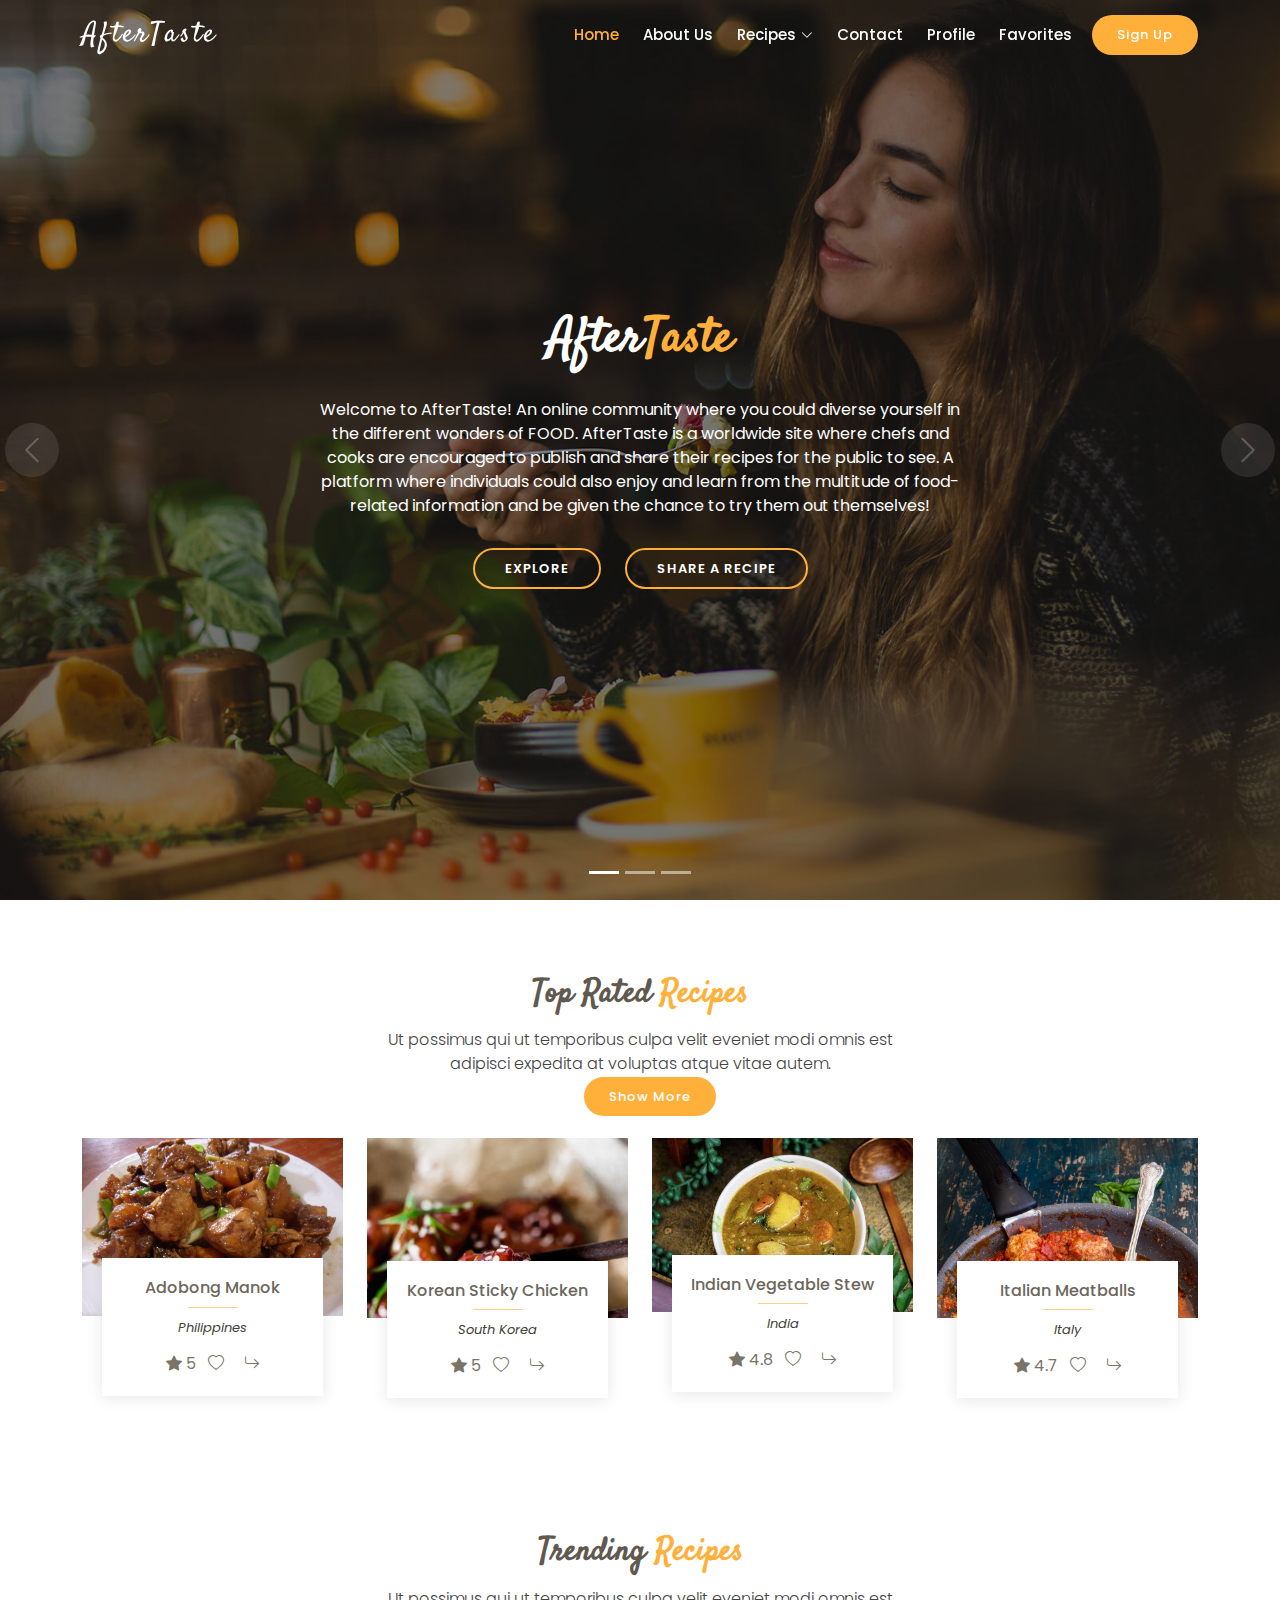
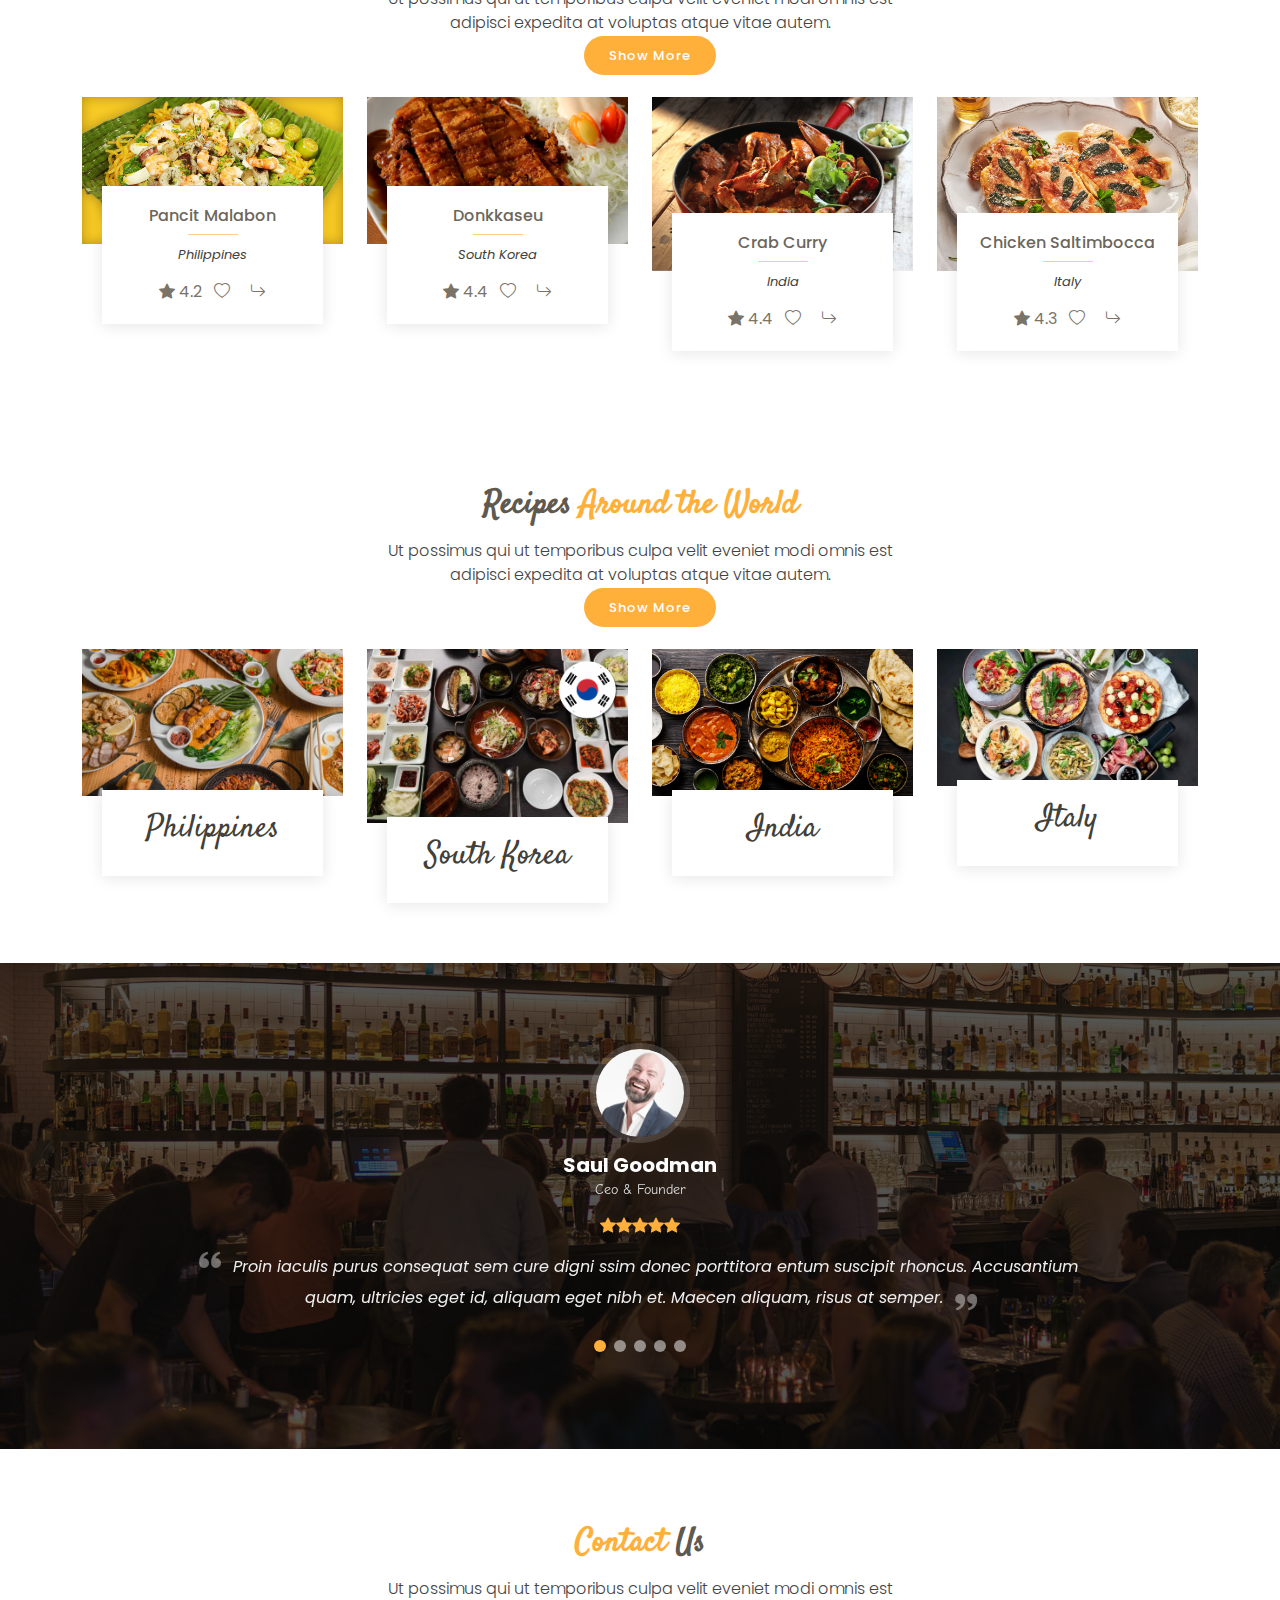
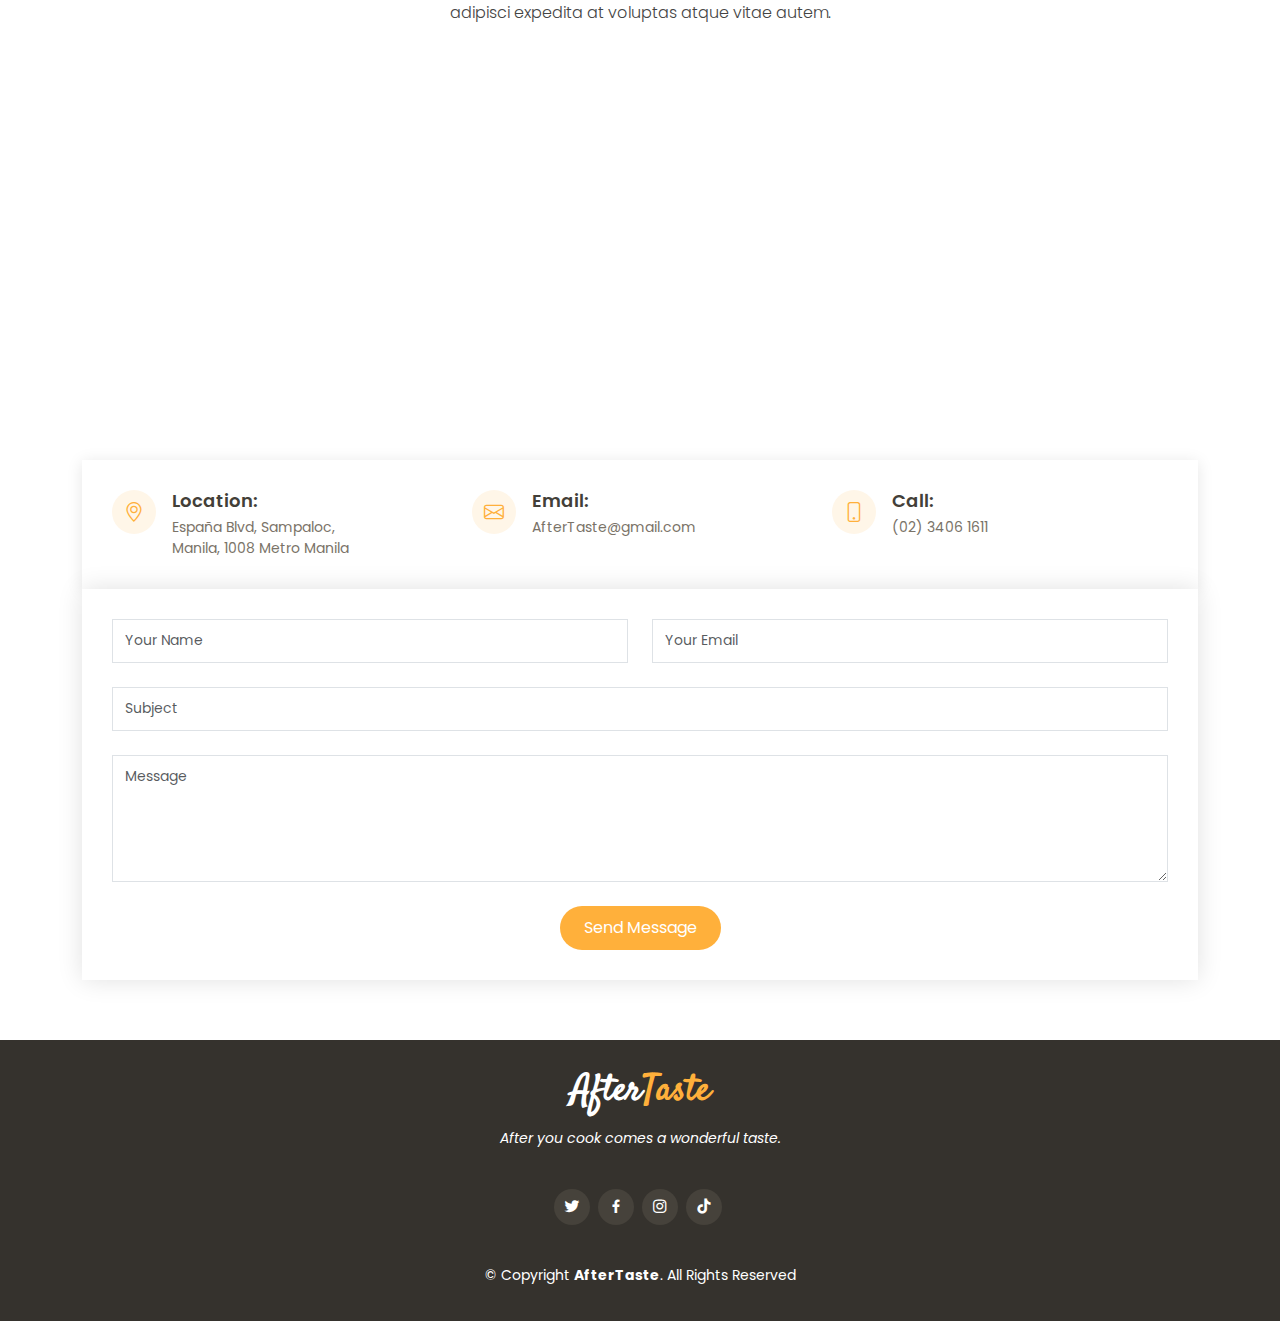
<file: index.html>
<!DOCTYPE html>
<html lang="en">

<head>
  <meta charset="utf-8">
  <meta content="width=device-width, initial-scale=1.0" name="viewport">

  <title>AfterTaste</title>
  <meta content="" name="description">
  <meta content="" name="keywords">

  <!-- Favicons -->
  <link href="assets/img/favicon.png" rel="icon">
  <link href="assets/img/apple-touch-icon.png" rel="apple-touch-icon">

  <!-- Google Fonts -->
  <link
    href="https://fonts.googleapis.com/css?family=Poppins:300,300i,400,400i,600,600i,700,700i|Satisfy|Comic+Neue:300,300i,400,400i,700,700i"
    rel="stylesheet">

  <!-- Vendor CSS Files -->
  <link href="assets/vendor/animate.css/animate.min.css" rel="stylesheet">
  <link href="assets/vendor/bootstrap/css/bootstrap.min.css" rel="stylesheet">
  <link href="assets/vendor/bootstrap-icons/bootstrap-icons.css" rel="stylesheet">
  <link href="assets/vendor/boxicons/css/boxicons.min.css" rel="stylesheet">
  <link href="assets/vendor/glightbox/css/glightbox.min.css" rel="stylesheet">
  <link href="assets/vendor/swiper/swiper-bundle.min.css" rel="stylesheet">

  <!-- Template Main CSS File -->
  <link href="assets/css/style.css" rel="stylesheet">


</head>

<body>



  <!-- ======= Header ======= -->
  <header id="header" class="fixed-top d-flex align-items-center header-transparent">
    <div class="container-fluid container-xl d-flex align-items-center justify-content-between">

      <div class="logo me-auto">
        <h1><a href="index.html">AfterTaste</a></h1>
        <!-- Uncomment below if you prefer to use an image logo -->
        <!-- <a href="index.html"><img src="assets/img/logo.png" alt="" class="img-fluid"></a>-->
      </div>

      <nav id="navbar" class="navbar order-last order-lg-0">
        <ul>
          <li><a class="nav-link scrollto active" href="#hero">Home</a></li>

          <li><a class="nav-link scrollto" href="about.html">About Us</a></li>
          <li class="dropdown"><a href="#"><span>Recipes</span> <i class="bi bi-chevron-down"></i></a>
            <ul>
              <li><a href="#">Top Rated Recipes</a></li>
              <li><a href="#">Trending Recipes</a></li>
              <li><a href="#">Recipes Around The World</a></li>
            </ul>
          </li>
          <li><a class="nav-link scrollto" href="#contact">Contact</a></li>
          <li><a class="nav-link scrollto" href="#profile">Profile</a></li>
          <li><a class="nav-link scrollto" href="#fav">Favorites</a></li>
        </ul>
        <i class="bi bi-list mobile-nav-toggle"></i>
      </nav><!-- .navbar -->

      <a href="SignUp.html" class="book-a-table-btn scrollto">Sign Up</a>

    </div>
  </header><!-- End Header -->

  <!-- ======= Hero Section ======= -->
  <section id="hero">
    <div class="hero-container">
      <div id="heroCarousel" data-bs-interval="5000" class="carousel slide carousel-fade" data-bs-ride="carousel">

        <ol class="carousel-indicators" id="hero-carousel-indicators"></ol>

        <div class="carousel-inner" role="listbox">

          <!-- Slide 1 -->
          <div class="carousel-item active" style="background-image: url(assets/img/slide/slide-1.jpg);">
            <div class="carousel-container">
              <div class="carousel-content">
                <h2 class="animate__animated animate__fadeInDown">After<span>Taste</span></h2>
                <p class="animate__animated animate__fadeInUp"> Welcome to AfterTaste! An online community where you
                  could diverse yourself in the different wonders of FOOD. AfterTaste is a worldwide site where chefs
                  and cooks are encouraged to publish and share their recipes for the public to see. A platform where
                  individuals could also enjoy and learn from the multitude of food-related information and be given the
                  chance to try them out themselves!
                </p>
                <div>
                  <a href="#menu" class="btn-menu animate__animated animate__fadeInUp scrollto">Explore</a>
                  <a href="#book-a-table" class="btn-book animate__animated animate__fadeInUp scrollto">Share A
                    Recipe</a>
                </div>
              </div>
            </div>
          </div>

          <!-- Slide 2 -->
          <div class="carousel-item" style="background-image: url(assets/img/slide/slide-2.jpg);">
            <div class="carousel-container">
              <div class="carousel-content">
                <h2 class="animate__animated animate__fadeInDown">You <span>HUNGRY?</span></h2>
                <p class="animate__animated animate__fadeInUp">Can't decide what to have for breakfast, lunch, or
                  dinner? Looking for new foods to satisfy your cravings? Wanna try something different and explore the
                  vast culinary world? If yes? you're on the right site! Feel free to explore and try out the different
                  recipes from your fellow cooks from around the globe.</p>
                <div>
                  <a href="#menu" class="btn-menu animate__animated animate__fadeInUp scrollto">Explore</a>
                  <a href="#book-a-table" class="btn-book animate__animated animate__fadeInUp scrollto">Share A
                    Recipe</a>
                </div>
              </div>
            </div>
          </div>

          <!-- Slide 3 -->
          <div class="carousel-item" style="background-image: url(assets/img/slide/slide-3.jpg);">
            <div class="carousel-container">
              <div class="carousel-content">
                <h2 class="animate__animated animate__fadeInDown">Share your <span>RECIPE</span></h2>
                <p class="animate__animated animate__fadeInUp">Have a recipe you want to share with the world? Let your
                  creativity fill the hearts and tummies of the AfterTaste commmunity. Do not hesitate to make our
                  platform your online cookbook and be an inspiration to millions. Grant us the opportunity to publicize
                  your masterpiece and permit us to give you the chance to be recognized. </p>
                <div>
                  <a href="#menu" class="btn-menu animate__animated animate__fadeInUp scrollto">Explore</a>
                  <a href="#book-a-table" class="btn-book animate__animated animate__fadeInUp scrollto">Share A
                    Recipe</a>
                </div>
              </div>
            </div>
          </div>

        </div>

        <a class="carousel-control-prev" href="#heroCarousel" role="button" data-bs-slide="prev">
          <span class="carousel-control-prev-icon bi bi-chevron-left" aria-hidden="true"></span>
        </a>

        <a class="carousel-control-next" href="#heroCarousel" role="button" data-bs-slide="next">
          <span class="carousel-control-next-icon bi bi-chevron-right" aria-hidden="true"></span>
        </a>

      </div>
    </div>
  </section><!-- End Hero -->

  <main id="main">

    <!-- ======= Top Recipe Section ======= -->
    <section id="recipe" class="recipe">
      <div class="container">

        <div class="section-title">
          <h2> Top Rated <span>Recipes</span></h2>
          <p class="pb-2">Ut possimus qui ut temporibus culpa velit eveniet modi omnis est adipisci expedita at voluptas
            atque vitae
            autem.</p>
          <a href="#book-a-table" class="book-a-table-btn scrollto my-4">Show More</a>

        </div>

        <div class="row">

          <div class="col-lg-3 col-md-6">
            <div class="member">
              <a href="AdobongManok.html">
                <div class="pic"><img src="assets/img/recipe/adobo.jpg" class="img-fluid" alt=""></div>
              </a>
              <div class="member-info">
                <h4>Adobong Manok</h4>
                <span>Philippines</span>
                <div class="social">
                  <a href=""><i class="bi bi-star-fill ms-2 me-1"></i>5</a>
                  <a href=""><i class="bi bi-heart mx-2"></i></a>
                  <a href=""><i class="bi bi-arrow-return-right mx-2"></i></a>
                </div>
              </div>
            </div>
          </div>

          <div class="col-lg-3 col-md-6">
            <div class="member">
              <a href="KoreanStickyChicken.html">
                <div class="pic"><img src="assets/img/recipe/sticky.jpg" class="img-fluid" alt=""></div>
              </a>
              <div class="member-info">
                <h4>Korean Sticky Chicken</h4>
                <span>South Korea</span>
                <div class="social">
                  <a href=""><i class="bi bi-star-fill ms-2 me-1"></i>5</a>
                  <a href=""><i class="bi bi-heart mx-2"></i></a>
                  <a href=""><i class="bi bi-arrow-return-right mx-2"></i></a>
                </div>
              </div>
            </div>
          </div>

          <div class="col-lg-3 col-md-6">
            <div class="member">
              <a href="#">
                <div class="pic"><img src="assets/img/recipe/stew.jpg" class="img-fluid" alt=""></div>
              </a>
              <div class="member-info">
                <h4>Indian Vegetable Stew</h4>
                <span>India</span>
                <div class="social">
                  <a href=""><i class="bi bi-star-fill ms-2 me-1"></i>4.8</a>
                  <a href=""><i class="bi bi-heart mx-2"></i></a>
                  <a href=""><i class="bi bi-arrow-return-right mx-2"></i></a>
                </div>
              </div>
            </div>
          </div>

          <div class="col-lg-3 col-md-6">
            <div class="member">
              <a href="#">
                <div class="pic"><img src="assets/img/recipe/meatballs.jpg" class="img-fluid" alt=""></div>
              </a>
              <div class="member-info">
                <h4>Italian Meatballs</h4>
                <span>Italy</span>
                <div class="social">
                  <a href=""><i class="bi bi-star-fill ms-2 me-1"></i>4.7</a>
                  <a href=""><i class="bi bi-heart mx-2"></i></a>
                  <a href=""><i class="bi bi-arrow-return-right mx-2"></i></a>
                </div>
              </div>
            </div>
          </div>

        </div>

      </div>
    </section><!-- Top Recipe Section -->


    <!-- =======Trending Recipe Section ======= -->
    <section id="recipe" class="recipe">
      <div class="container">

        <div class="section-title">
          <h2> Trending <span>Recipes</span></h2>
          <p class="pb-2">Ut possimus qui ut temporibus culpa velit eveniet modi omnis est adipisci expedita at voluptas
            atque vitae
            autem.</p>
          <a href="#book-a-table" class="book-a-table-btn scrollto my-4">Show More</a>
        </div>

        <div class="row">

          <div class="col-lg-3 col-md-6">
            <div class="member">
              <a href="#">
                <div class="pic"><img src="assets/img/recipe/malabon.png" class="img-fluid" alt=""></div>
              </a>
              <div class="member-info">
                <h4>Pancit Malabon</h4>
                <span>Philippines</span>
                <div class="social">
                  <a href=""><i class="bi bi-star-fill ms-2 me-1"></i>4.2</a>
                  <a href=""><i class="bi bi-heart mx-2"></i></a>
                  <a href=""><i class="bi bi-arrow-return-right mx-2"></i></a>
                </div>
              </div>
            </div>
          </div>

          <div class="col-lg-3 col-md-6">
            <div class="member">
              <a href="#">
                <div class="pic"><img src="assets/img/recipe/donka.jpg" class="img-fluid" alt=""></div>
              </a>
              <div class="member-info">
                <h4>Donkkaseu</h4>
                <span>South Korea</span>
                <div class="social">
                  <a href=""><i class="bi bi-star-fill ms-2 me-1"></i>4.4</a>
                  <a href=""><i class="bi bi-heart mx-2"></i></a>
                  <a href=""><i class="bi bi-arrow-return-right mx-2"></i></a>
                </div>
              </div>
            </div>
          </div>

          <div class="col-lg-3 col-md-6">
            <div class="member">
              <a href="#">
                <div class="pic"><img src="assets/img/recipe/curry.png" class="img-fluid" alt=""></div>
              </a>
              <div class="member-info">
                <h4>Crab Curry</h4>
                <span>India</span>
                <div class="social">
                  <a href=""><i class="bi bi-star-fill ms-2 me-1"></i>4.4</a>
                  <a href=""><i class="bi bi-heart mx-2"></i></a>
                  <a href=""><i class="bi bi-arrow-return-right mx-2"></i></a>
                </div>
              </div>
            </div>
          </div>

          <div class="col-lg-3 col-md-6">
            <div class="member">
              <a href="#">
                <div class="pic"><img src="assets/img/recipe/saltim.jpg" class="img-fluid" alt=""></div>
              </a>
              <div class="member-info">
                <h4>Chicken Saltimbocca</h4>
                <span>Italy</span>
                <div class="social">
                  <a href=""><i class="bi bi-star-fill ms-2 me-1"></i>4.3</a>
                  <a href=""><i class="bi bi-heart mx-2"></i></a>
                  <a href=""><i class="bi bi-arrow-return-right mx-2"></i></a>
                </div>
              </div>
            </div>
          </div>

        </div>

      </div>
    </section><!-- Trending Recipe Section -->

    <!-- =======Recipes Around the World Section ======= -->
    <section id="recipe" class="recipe">
      <div class="container">

        <div class="section-title">
          <h2> Recipes <span>Around the World</span></h2>
          <p class="pb-2">Ut possimus qui ut temporibus culpa velit eveniet modi omnis est adipisci expedita at voluptas
            atque vitae
            autem.</p>
          <a href="#book-a-table" class="book-a-table-btn scrollto my-4">Show More</a>
        </div>

        <div class="row">

          <div class="col-lg-3 col-md-6">
            <div class="member">
              <a href="#">
                <div class="pic"><img src="assets/img/recipe/philippines.jpg" class="img-fluid" alt=""></div>
              </a>
              <div class="member-info">
                <h2>Philippines</h2>
              </div>
            </div>
          </div>

          <div class="col-lg-3 col-md-6">
            <div class="member">
              <a href="#">
                <div class="pic"><img src="assets/img/recipe/korea.jpg" class="img-fluid" alt=""></div>
              </a>
              <div class="member-info">
                <h2>South Korea</h2>
              </div>
            </div>
          </div>

          <div class="col-lg-3 col-md-6">
            <div class="member">
              <a href="#">
                <div class="pic"><img src="assets/img/recipe/india.jpg" class="img-fluid" alt=""></div>
              </a>
              <div class="member-info">
                <h2>India</h2>
              </div>
            </div>
          </div>

          <div class="col-lg-3 col-md-6">
            <div class="member">
              <a href="#">
                <div class="pic"><img src="assets/img/recipe/italy.jpg" class="img-fluid" alt=""></div>
              </a>
              <div class="member-info">
                <h2>Italy</h2>
              </div>
            </div>
          </div>

        </div>

      </div>
    </section><!-- Recipes Around the World Section -->




    <!-- ======= Testimonials Section ======= -->
    <section id="testimonials" class="testimonials">
      <div class="container position-relative">

        <div class="testimonials-slider swiper" data-aos="fade-up" data-aos-delay="100">
          <div class="swiper-wrapper">

            <div class="swiper-slide">
              <div class="testimonial-item">
                <img src="assets/img/testimonials/testimonials-1.jpg" class="testimonial-img" alt="">
                <h3>Saul Goodman</h3>
                <h4>Ceo &amp; Founder</h4>
                <div class="stars">
                  <i class="bi bi-star-fill"></i><i class="bi bi-star-fill"></i><i class="bi bi-star-fill"></i><i
                    class="bi bi-star-fill"></i><i class="bi bi-star-fill"></i>
                </div>
                <p>
                  <i class="bx bxs-quote-alt-left quote-icon-left"></i>
                  Proin iaculis purus consequat sem cure digni ssim donec porttitora entum suscipit rhoncus. Accusantium
                  quam, ultricies eget id, aliquam eget nibh et. Maecen aliquam, risus at semper.
                  <i class="bx bxs-quote-alt-right quote-icon-right"></i>
                </p>
              </div>
            </div><!-- End testimonial item -->

            <div class="swiper-slide">
              <div class="testimonial-item">
                <img src="assets/img/testimonials/testimonials-2.jpg" class="testimonial-img" alt="">
                <h3>Sara Wilsson</h3>
                <h4>Designer</h4>
                <div class="stars">
                  <i class="bi bi-star-fill"></i><i class="bi bi-star-fill"></i><i class="bi bi-star-fill"></i><i
                    class="bi bi-star-fill"></i><i class="bi bi-star-fill"></i>
                </div>
                <p>
                  <i class="bx bxs-quote-alt-left quote-icon-left"></i>
                  Export tempor illum tamen malis malis eram quae irure esse labore quem cillum quid cillum eram malis
                  quorum velit fore eram velit sunt aliqua noster fugiat irure amet legam anim culpa.
                  <i class="bx bxs-quote-alt-right quote-icon-right"></i>
                </p>
              </div>
            </div><!-- End testimonial item -->

            <div class="swiper-slide">
              <div class="testimonial-item">
                <img src="assets/img/testimonials/testimonials-3.jpg" class="testimonial-img" alt="">
                <h3>Jena Karlis</h3>
                <h4>Store Owner</h4>
                <div class="stars">
                  <i class="bi bi-star-fill"></i><i class="bi bi-star-fill"></i><i class="bi bi-star-fill"></i><i
                    class="bi bi-star-fill"></i><i class="bi bi-star-fill"></i>
                </div>
                <p>
                  <i class="bx bxs-quote-alt-left quote-icon-left"></i>
                  Enim nisi quem export duis labore cillum quae magna enim sint quorum nulla quem veniam duis minim
                  tempor labore quem eram duis noster aute amet eram fore quis sint minim.
                  <i class="bx bxs-quote-alt-right quote-icon-right"></i>
                </p>
              </div>
            </div><!-- End testimonial item -->

            <div class="swiper-slide">
              <div class="testimonial-item">
                <img src="assets/img/testimonials/testimonials-4.jpg" class="testimonial-img" alt="">
                <h3>Matt Brandon</h3>
                <h4>Freelancer</h4>
                <div class="stars">
                  <i class="bi bi-star-fill"></i><i class="bi bi-star-fill"></i><i class="bi bi-star-fill"></i><i
                    class="bi bi-star-fill"></i><i class="bi bi-star-fill"></i>
                </div>
                <p>
                  <i class="bx bxs-quote-alt-left quote-icon-left"></i>
                  Fugiat enim eram quae cillum dolore dolor amet nulla culpa multos export minim fugiat minim velit
                  minim dolor enim duis veniam ipsum anim magna sunt elit fore quem dolore labore illum veniam.
                  <i class="bx bxs-quote-alt-right quote-icon-right"></i>
                </p>
              </div>
            </div><!-- End testimonial item -->

            <div class="swiper-slide">
              <div class="testimonial-item">
                <img src="assets/img/testimonials/testimonials-5.jpg" class="testimonial-img" alt="">
                <h3>John Larson</h3>
                <h4>Entrepreneur</h4>
                <div class="stars">
                  <i class="bi bi-star-fill"></i><i class="bi bi-star-fill"></i><i class="bi bi-star-fill"></i><i
                    class="bi bi-star-fill"></i><i class="bi bi-star-fill"></i>
                </div>
                <p>
                  <i class="bx bxs-quote-alt-left quote-icon-left"></i>
                  Quis quorum aliqua sint quem legam fore sunt eram irure aliqua veniam tempor noster veniam enim culpa
                  labore duis sunt culpa nulla illum cillum fugiat legam esse veniam culpa fore nisi cillum quid.
                  <i class="bx bxs-quote-alt-right quote-icon-right"></i>
                </p>
              </div>
            </div><!-- End testimonial item -->

          </div>
          <div class="swiper-pagination"></div>
        </div>

      </div>
    </section><!-- End Testimonials Section -->

    <!-- ======= Contact Section ======= -->
    <section id="contact" class="contact">
      <div class="container">

        <div class="section-title">
          <h2><span>Contact</span> Us</h2>
          <p>Ut possimus qui ut temporibus culpa velit eveniet modi omnis est adipisci expedita at voluptas atque vitae
            autem.</p>
        </div>
      </div>

      <div class="map">
        <iframe
          src="https://www.google.com/maps/embed?pb=!1m18!1m12!1m3!1d1986.9831305612981!2d120.99050852263707!3d14.60846311050342!2m3!1f0!2f0!3f0!3m2!1i1024!2i768!4f13.1!3m3!1m2!1s0x3397c9ba1de029e7%3A0xdfba8380a7b4eee4!2sUST%20Blessed%20Pier%20Giorgio%20Frassati%20Building!5e0!3m2!1sen!2sph!4v1692549514261!5m2!1sen!2sph"
          width="100%" height="350px" style="border:0;" allowfullscreen="" loading="lazy"
          referrerpolicy="no-referrer-when-downgrade"></iframe>
      </div>

      <div class="container mt-5">

        <div class="info-wrap">
          <div class="row">
            <div class="col-lg-4 col-md-6 info">
              <i class="bi bi-geo-alt"></i>
              <h4>Location:</h4>
              <p>España Blvd, Sampaloc, <br>Manila, 1008 Metro Manila</p>
            </div>

            <div class="col-lg-4 col-md-6 info mt-4 mt-lg-0">
              <i class="bi bi-envelope"></i>
              <h4>Email:</h4>
              <p>AfterTaste@gmail.com</p>
            </div>

            <div class="col-lg-4 col-md-6 info mt-4 mt-lg-0">
              <i class="bi bi-phone"></i>
              <h4>Call:</h4>
              <p> (02) 3406 1611</p>
            </div>
          </div>
        </div>

        <form action="forms/contact.php" method="post" role="form" class="php-email-form">
          <div class="row">
            <div class="col-md-6 form-group">
              <input type="text" name="name" class="form-control" id="name" placeholder="Your Name" required>
            </div>
            <div class="col-md-6 form-group mt-3 mt-md-0">
              <input type="email" class="form-control" name="email" id="email" placeholder="Your Email" required>
            </div>
          </div>
          <div class="form-group mt-3">
            <input type="text" class="form-control" name="subject" id="subject" placeholder="Subject" required>
          </div>
          <div class="form-group mt-3">
            <textarea class="form-control" name="message" rows="5" placeholder="Message" required></textarea>
          </div>
          <div class="my-3">
            <div class="loading">Loading</div>
            <div class="error-message"></div>
            <div class="sent-message">Your message has been sent. Thank you!</div>
          </div>
          <div class="text-center"><button type="submit">Send Message</button></div>
        </form>

      </div>
    </section><!-- End Contact Section -->

  </main><!-- End #main -->

  <!-- ======= Footer ======= -->
  <footer id="footer">
    <div class="container">
      <h3>After<span style="color: #ffb03b;">Taste</span></h3>
      <p>After you cook comes a wonderful taste.</p>
      <div class="social-links">
        <a href="#" class="twitter"><i class="bx bxl-twitter"></i></a>
        <a href="#" class="facebook"><i class="bx bxl-facebook"></i></a>
        <a href="#" class="instagram"><i class="bx bxl-instagram"></i></a>
        <a href="#" class="google-plus"><i class="bx bxl-tiktok"></i></a>
      </div>
      <div class="copyright">
        &copy; Copyright <strong><span>AfterTaste</span></strong>. All Rights Reserved
      </div>

    </div>
  </footer><!-- End Footer -->

  <a href="#" class="back-to-top d-flex align-items-center justify-content-center"><i
      class="bi bi-arrow-up-short"></i></a>

  <!-- Vendor JS Files -->
  <script src="assets/vendor/bootstrap/js/bootstrap.bundle.min.js"></script>
  <script src="assets/vendor/glightbox/js/glightbox.min.js"></script>
  <script src="assets/vendor/isotope-layout/isotope.pkgd.min.js"></script>
  <script src="assets/vendor/swiper/swiper-bundle.min.js"></script>
  <script src="assets/vendor/php-email-form/validate.js"></script>

  <!-- Template Main JS File -->
  <script src="assets/js/main.js"></script>

</body>

</html>
</file>
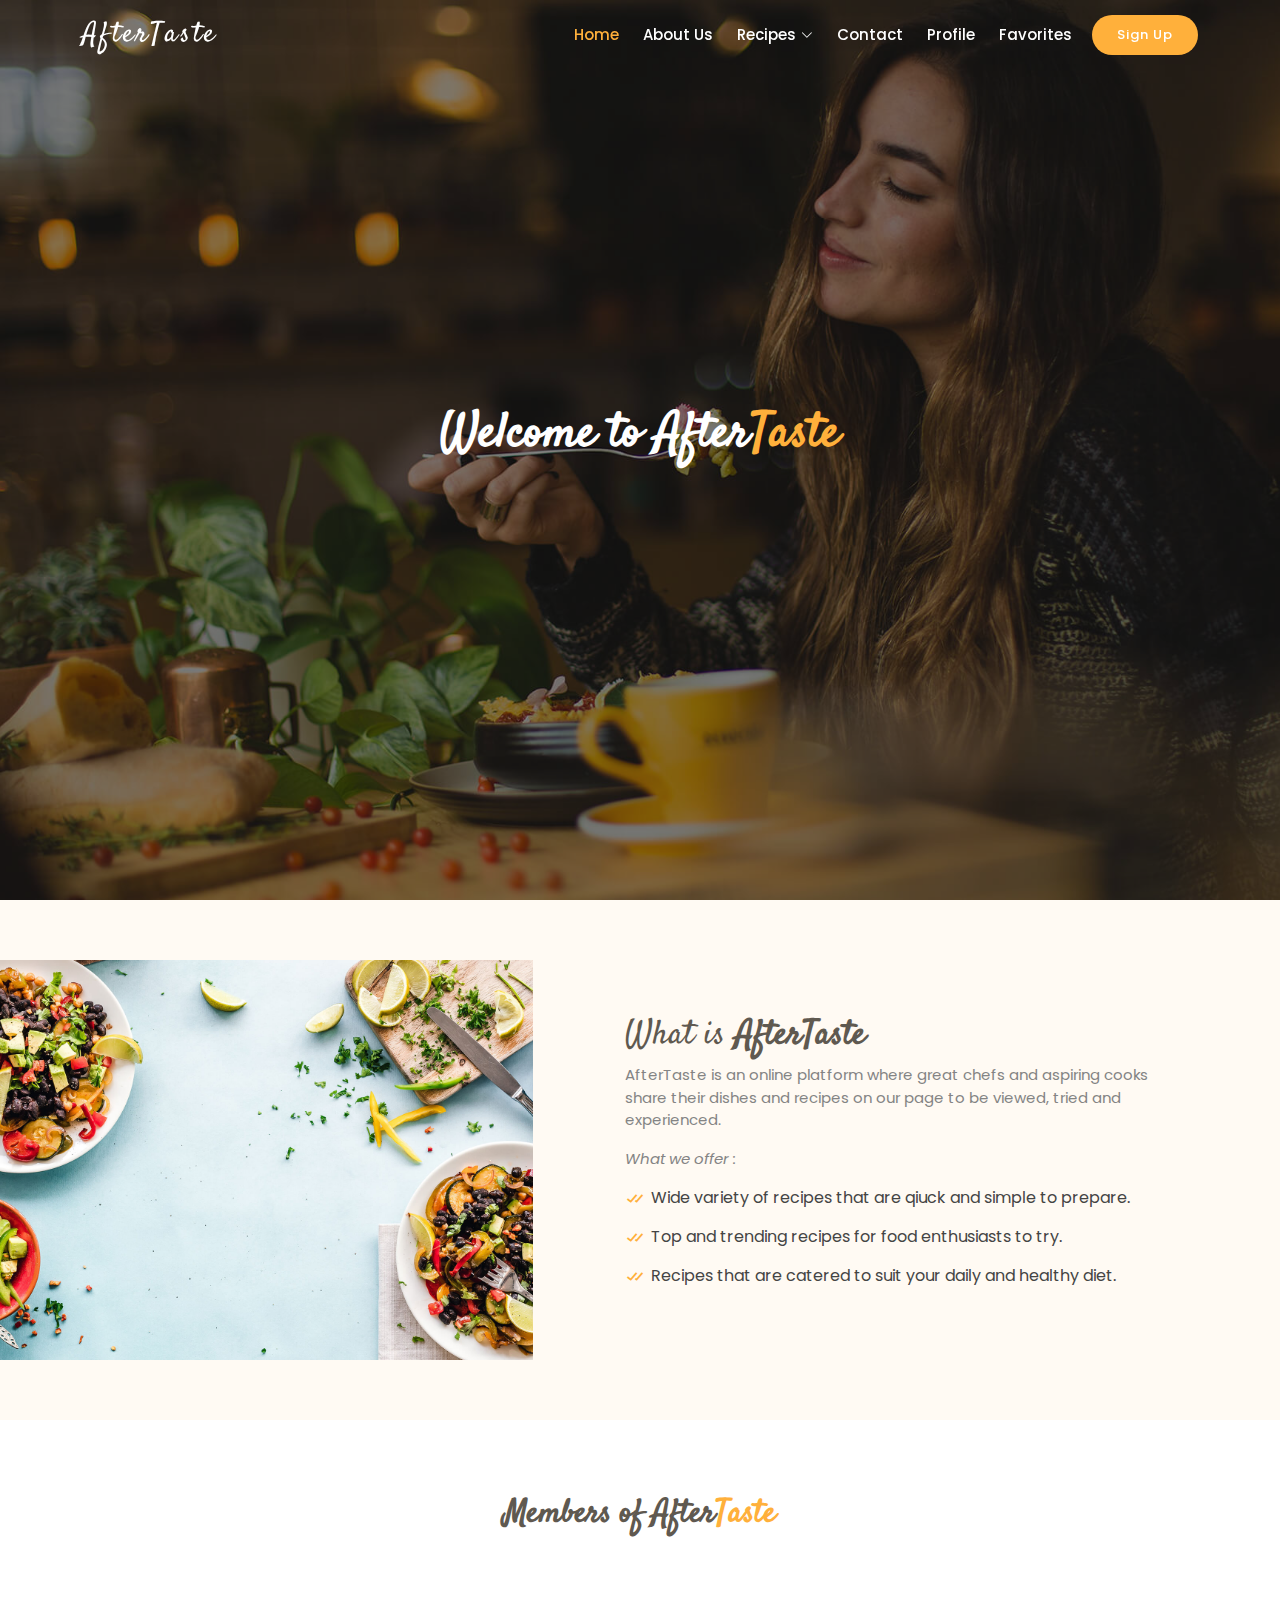
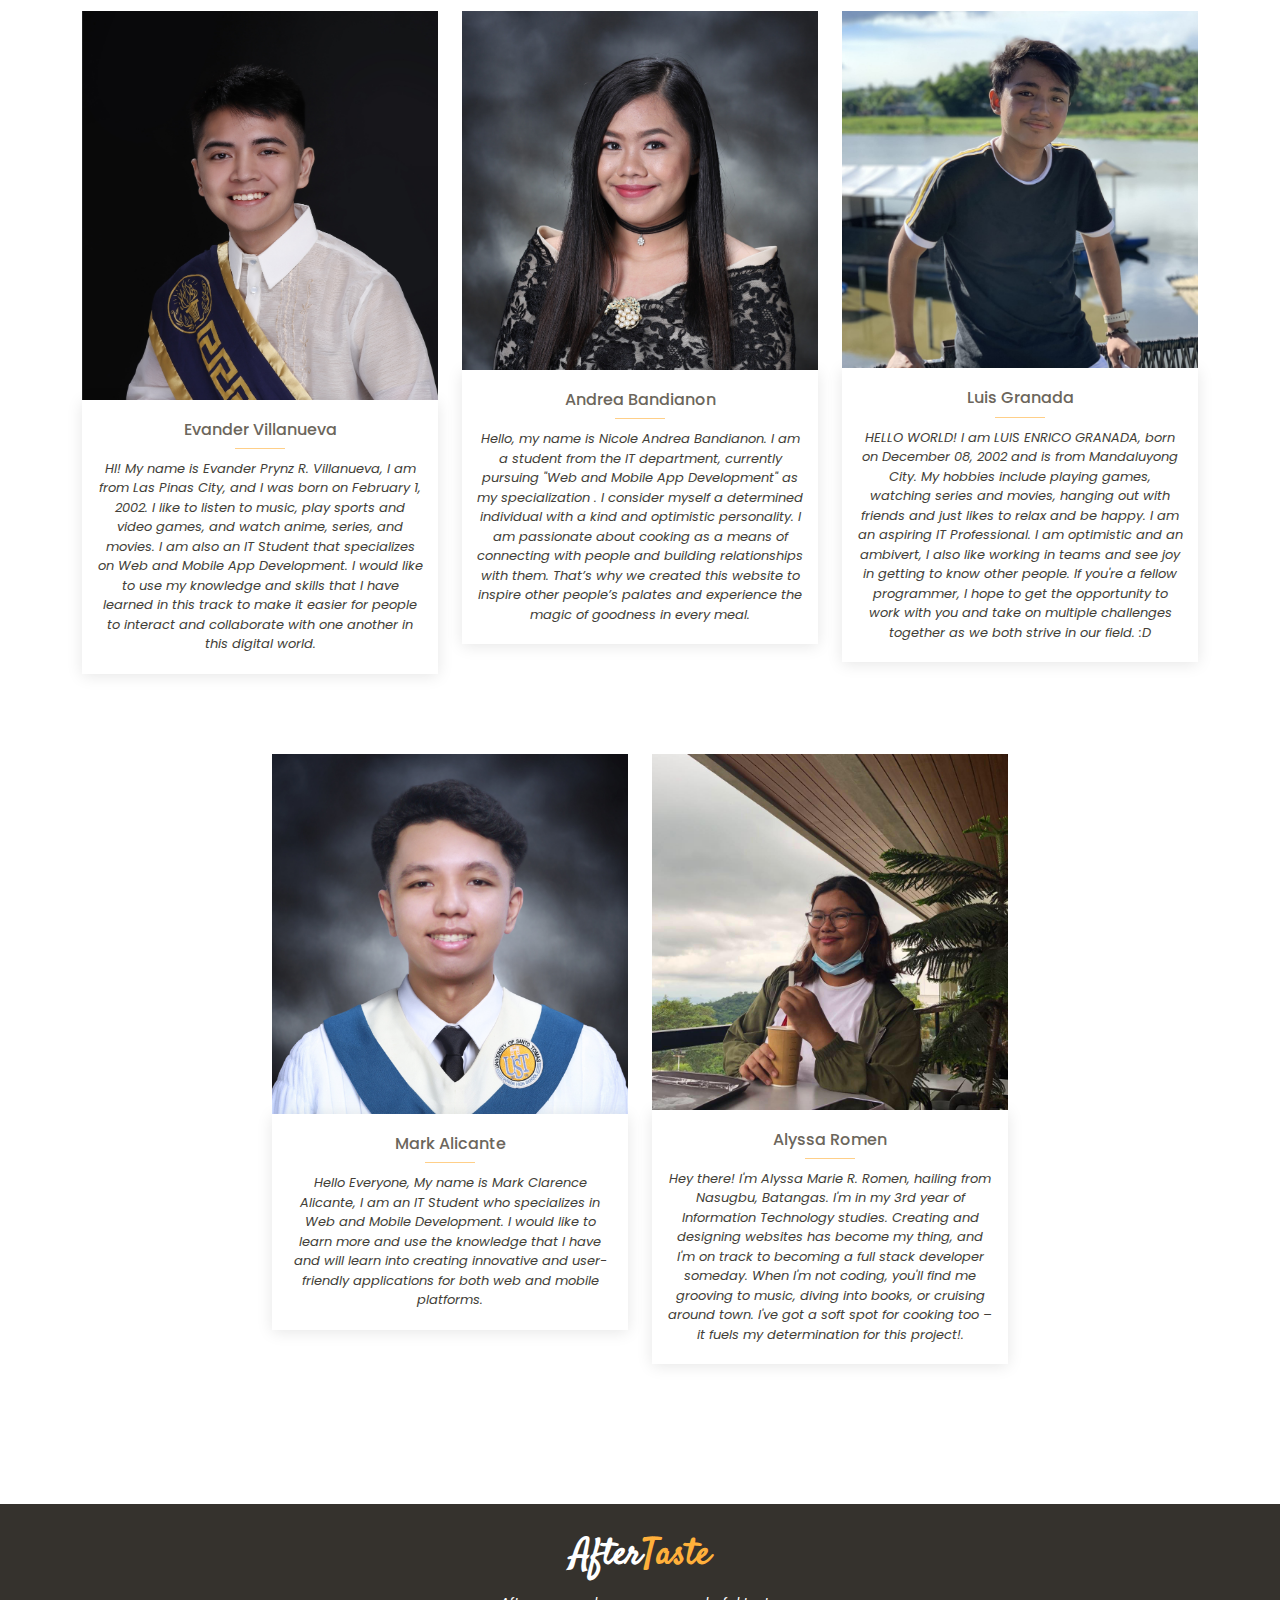
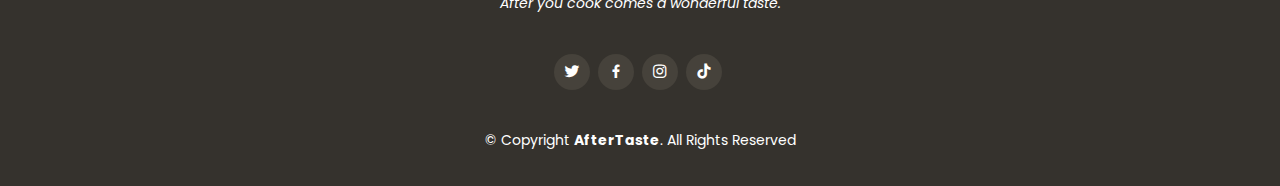
<file: about.html>
<!DOCTYPE html>
<html lang="en">

<head>
  <meta charset="utf-8">
  <meta content="width=device-width, initial-scale=1.0" name="viewport">

  <title>AfterTaste</title>
  <meta content="" name="description">
  <meta content="" name="keywords">

  <!-- Favicons -->
  <link href="assets/img/favicon.png" rel="icon">
  <link href="assets/img/apple-touch-icon.png" rel="apple-touch-icon">

  <!-- Google Fonts -->
  <link
    href="https://fonts.googleapis.com/css?family=Poppins:300,300i,400,400i,600,600i,700,700i|Satisfy|Comic+Neue:300,300i,400,400i,700,700i"
    rel="stylesheet">

  <!-- Vendor CSS Files -->
  <link href="assets/vendor/animate.css/animate.min.css" rel="stylesheet">
  <link href="assets/vendor/bootstrap/css/bootstrap.min.css" rel="stylesheet">
  <link href="assets/vendor/bootstrap-icons/bootstrap-icons.css" rel="stylesheet">
  <link href="assets/vendor/boxicons/css/boxicons.min.css" rel="stylesheet">
  <link href="assets/vendor/glightbox/css/glightbox.min.css" rel="stylesheet">
  <link href="assets/vendor/swiper/swiper-bundle.min.css" rel="stylesheet">

  <!-- Template Main CSS File -->
  <link href="assets/css/style.css" rel="stylesheet">


</head>

<body>



  <!-- ======= Header ======= -->
  <header id="header" class="fixed-top d-flex align-items-center header-transparent">
    <div class="container-fluid container-xl d-flex align-items-center justify-content-between">

      <div class="logo me-auto">
        <h1><a href="index.html">AfterTaste</a></h1>
        <!-- Uncomment below if you prefer to use an image logo -->
        <!-- <a href="index.html"><img src="assets/img/logo.png" alt="" class="img-fluid"></a>-->
      </div>

      <nav id="navbar" class="navbar order-last order-lg-0">
        <ul>
          <li><a class="nav-link scrollto active" href="index.html">Home</a></li>

          <li><a class="nav-link scrollto" href="about.html">About Us</a></li>
          <li class="dropdown"><a href="#"><span>Recipes</span> <i class="bi bi-chevron-down"></i></a>
            <ul>
              <li><a href="#">Top Rated Recipes</a></li>
              <li><a href="#">Trending Recipes</a></li>
              <li><a href="#">Recipes Around The World</a></li>
            </ul>
          </li>
          <li><a class="nav-link scrollto" href="#contact">Contact</a></li>
          <li><a class="nav-link scrollto" href="#profile">Profile</a></li>
          <li><a class="nav-link scrollto" href="#fav">Favorites</a></li>
        </ul>
        <i class="bi bi-list mobile-nav-toggle"></i>
      </nav><!-- .navbar -->

      <a href="SignUp.html" class="book-a-table-btn scrollto">Sign Up</a>

    </div>
  </header><!-- End Header -->

  <!-- ======= Hero Section ======= -->
  <section id="hero">
    <div class="hero-container">
      <div id="heroCarousel" data-bs-interval="5000" class="carousel slide carousel-fade" data-bs-ride="carousel">



        <div class="carousel-inner" role="listbox">

          <!-- Slide 1 -->
          <div class="carousel-item active" style="background-image: url(assets/img/slide/slide-1.jpg);">
            <div class="carousel-container">
              <div class="carousel-content">
                <h2 class="animate__animated animate__fadeInDown">Welcome to After<span>Taste</span></h2>
              </div>
            </div>
          </div>
        </div>
      </div>
    </div>
  </section> <!-- End Here -->

  <!-- ======= About Section ======= -->
  <section id="about" class="about">
    <div class="container-fluid">

      <div class="row">

        <div class="col-lg-5 align-items-stretch video-box" style='background-image: url("assets/img/chefs-bg.jpg");'>

        </div>

        <div class="col-lg-7 d-flex flex-column justify-content-center align-items-stretch">

          <div class="content">
            <h3>What is <strong>AfterTaste</strong></h3>
            <p>
              AfterTaste is an online platform where great chefs and aspiring cooks share their dishes and recipes on
              our page to be viewed, tried and experienced.
            </p>
            <p class="fst-italic">
              What we offer :
            </p>
            <ul>
              <li><i class="bx bx-check-double"></i> Wide variety of recipes that are qiuck and simple to prepare.</li>
              <li><i class="bx bx-check-double"></i> Top and trending recipes for food enthusiasts to try.</li>
              <li><i class="bx bx-check-double"></i> Recipes that are catered to suit your daily and healthy diet.</li>
            </ul>
          </div>

        </div>

      </div>

    </div>
  </section><!-- End About Section -->

  <!-- ======= Member Section ======= -->
  <section id="chefs" class="chefs">
    <div class="container">

      <div class="section-title">
        <h2>Members of After<span>Taste</span></h2>
        <br><br>
      </div>

      <div class="row">

        <div class="col-lg-4 col-md-6">
          <div class="member">
            <div class="pic"><img src="assets/img/members/Evander.jpg" class="img-fluid" alt=""></div>
            <div class="member-info">
              <h4>Evander Villanueva</h4>
              <span>HI! My name is Evander Prynz R. Villanueva, I am from Las Pinas City, and I was born on February 1,
                2002. I like to listen to music, play sports and video games, and watch anime, series, and movies. I am
                also an IT Student that specializes on Web and Mobile App Development. I would like to use my knowledge
                and skills that I have learned in this track to make it easier for people to interact and collaborate
                with one another in this digital world.
              </span>

            </div>
          </div>
        </div>

        <div class="col-lg-4 col-md-6">
          <div class="member">
            <div class="pic"><img src="assets/img/members/Andrea.jpg" class="img-fluid" alt=""></div>
            <div class="member-info">
              <h4>Andrea Bandianon</h4>
              <span>Hello, my name is Nicole Andrea Bandianon. I am a student from the IT department, currently pursuing
                "Web and Mobile App Development" as my specialization . I consider myself a determined individual with a
                kind and optimistic personality. I am passionate about cooking as a means of connecting with people and
                building relationships with them. That’s why we created this website to inspire other people’s palates
                and experience the magic of goodness in every meal.
              </span>

            </div>
          </div>
        </div>

        <div class="col-lg-4 col-md-6">
          <div class="member">
            <div class="pic"><img src="assets/img/members/Luis.jpg" class="img-fluid" alt=""></div>
            <div class="member-info">
              <h4>Luis Granada</h4>
              <span>HELLO WORLD! I am LUIS ENRICO GRANADA, born on December 08, 2002 and is from Mandaluyong City. My
                hobbies include playing games, watching series and movies, hanging out with friends and just likes to
                relax and be happy.

                I am an aspiring IT Professional. I am optimistic and an ambivert, I also like working in teams and see
                joy in getting to know other people. If you're a fellow programmer, I hope to get the opportunity to
                work with you and take on multiple challenges together as we both strive in our field. :D
              </span>

            </div>
          </div>
        </div>

      </div>

      <div class="d-flex row justify-content-center">

        <div class="col-lg-4 col-md-6 ">
          <div class="member">
            <div class="pic"><img src="assets/img/members/Mark.jpg" class="img-fluid" alt=""></div>
            <div class="member-info">
              <h4>Mark Alicante</h4>
              <span>Hello Everyone, My name is Mark Clarence Alicante, I am an IT Student who specializes in Web and
                Mobile Development. I would like to learn more and use the knowledge that I have and will learn into
                creating innovative and user-friendly applications for both web and mobile platforms.
              </span>

            </div>
          </div>
        </div>

        <div class="col-lg-4 col-md-6">
          <div class="member">
            <div class="pic"><img src="assets/img/members/Alyssa.jpg" class="img-fluid" alt=""></div>
            <div class="member-info">
              <h4>Alyssa Romen</h4>
              <span> Hey there! I'm Alyssa Marie R. Romen, hailing from Nasugbu, Batangas. I'm in my 3rd year of
                Information Technology studies. Creating and designing websites has become my thing, and I'm on track to
                becoming a full stack developer someday. When I'm not coding, you'll find me grooving to music, diving
                into books, or cruising around town. I've got a soft spot for cooking too – it fuels my determination
                for this project!.

              </span>

            </div>
          </div>
        </div>

      </div>

    </div>
  </section><!-- End Member Section -->

  <!-- ======= Footer ======= -->
  <footer id="footer">
    <div class="container">
      <h3>After<span style="color: #ffb03b;">Taste</span></h3>
      <p>After you cook comes a wonderful taste.</p>
      <div class="social-links">
        <a href="#" class="twitter"><i class="bx bxl-twitter"></i></a>
        <a href="#" class="facebook"><i class="bx bxl-facebook"></i></a>
        <a href="#" class="instagram"><i class="bx bxl-instagram"></i></a>
        <a href="#" class="google-plus"><i class="bx bxl-tiktok"></i></a>
      </div>
      <div class="copyright">
        &copy; Copyright <strong><span>AfterTaste</span></strong>. All Rights Reserved
      </div>

    </div>
  </footer><!-- End Footer -->

  <a href="#" class="back-to-top d-flex align-items-center justify-content-center"><i
      class="bi bi-arrow-up-short"></i></a>

  <!-- Vendor JS Files -->
  <script src="assets/vendor/bootstrap/js/bootstrap.bundle.min.js"></script>
  <script src="assets/vendor/glightbox/js/glightbox.min.js"></script>
  <script src="assets/vendor/isotope-layout/isotope.pkgd.min.js"></script>
  <script src="assets/vendor/swiper/swiper-bundle.min.js"></script>
  <script src="assets/vendor/php-email-form/validate.js"></script>

  <!-- Template Main JS File -->
  <script src="assets/js/main.js"></script>

</body>

</html>
</file>
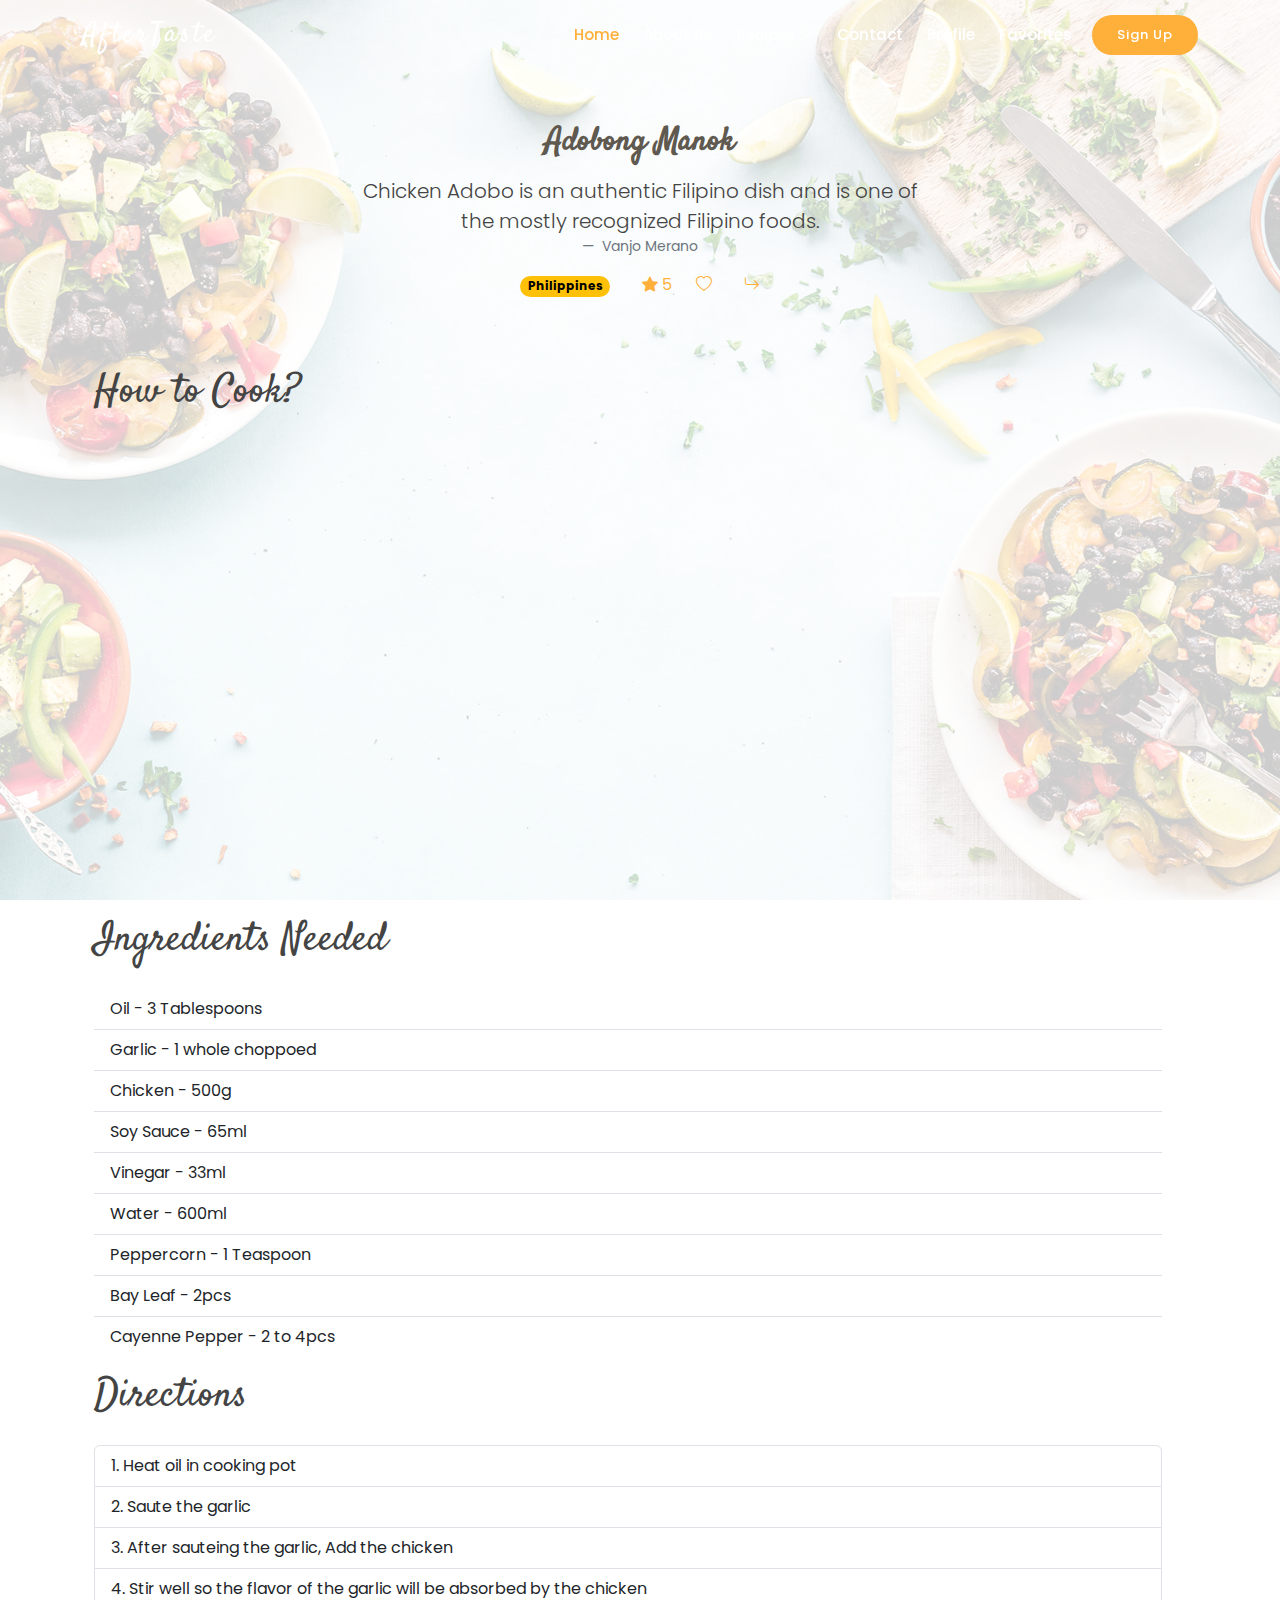
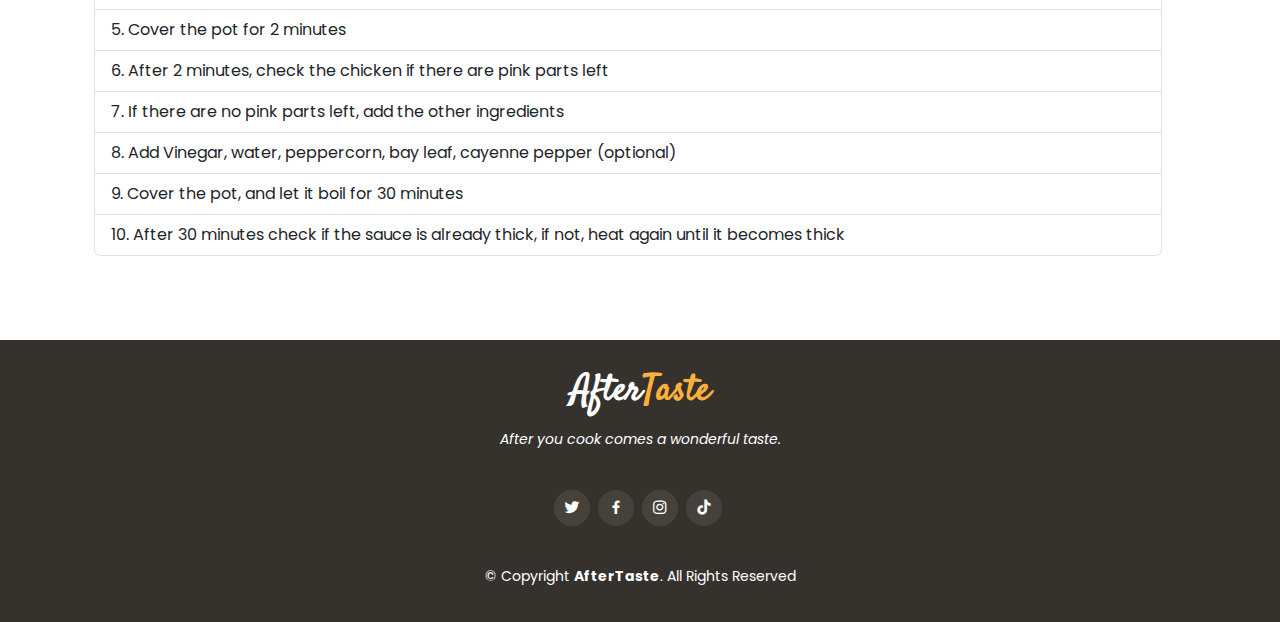
<file: KoreanStickyChicken.html>
<!DOCTYPE html>
<html lang="en">

<head>
  <meta charset="utf-8">
  <meta content="width=device-width, initial-scale=1.0" name="viewport">

  <title>AfterTaste</title>
  <meta content="" name="description">
  <meta content="" name="keywords">

  <!-- Favicons -->
  <link href="assets/img/favicon.png" rel="icon">
  <link href="assets/img/apple-touch-icon.png" rel="apple-touch-icon">

  <!-- Google Fonts -->
  <link
    href="https://fonts.googleapis.com/css?family=Poppins:300,300i,400,400i,600,600i,700,700i|Satisfy|Comic+Neue:300,300i,400,400i,700,700i"
    rel="stylesheet">

  <!-- Vendor CSS Files -->
  <link href="assets/vendor/animate.css/animate.min.css" rel="stylesheet">
  <link href="assets/vendor/bootstrap/css/bootstrap.min.css" rel="stylesheet">
  <link href="assets/vendor/bootstrap-icons/bootstrap-icons.css" rel="stylesheet">
  <link href="assets/vendor/boxicons/css/boxicons.min.css" rel="stylesheet">
  <link href="assets/vendor/glightbox/css/glightbox.min.css" rel="stylesheet">
  <link href="assets/vendor/swiper/swiper-bundle.min.css" rel="stylesheet">

  <!-- Template Main CSS File -->
  <link href="assets/css/style.css" rel="stylesheet">


</head>

<body>



  <!-- ======= Header ======= -->
  <header id="header" class="fixed-top d-flex align-items-center header-transparent">
    <div class="container-fluid container-xl d-flex align-items-center justify-content-between">

      <div class="logo me-auto">
        <h1><a href="index.html">AfterTaste</a></h1>
        <!-- Uncomment below if you prefer to use an image logo -->
        <!-- <a href="index.html"><img src="assets/img/logo.png" alt="" class="img-fluid"></a>-->
      </div>

      <nav id="navbar" class="navbar order-last order-lg-0">
        <ul>
          <li><a class="nav-link scrollto active" href="#hero">Home</a></li>

          <li><a class="nav-link scrollto" href="#aboutus">About Us</a></li>
          <li class="dropdown"><a href="#"><span>Recipes</span> <i class="bi bi-chevron-down"></i></a>
            <ul>
              <li><a href="#">Top Rated Recipes</a></li>
              <li><a href="#">Trending Recipes</a></li>
              <li><a href="#">Recipes Around The World</a></li>
            </ul>
          </li>
          <li><a class="nav-link scrollto" href="#contact">Contact</a></li>
          <li><a class="nav-link scrollto" href="#profile">Profile</a></li>
          <li><a class="nav-link scrollto" href="#fav">Favorites</a></li>
        </ul>
        <i class="bi bi-list mobile-nav-toggle"></i>
      </nav><!-- .navbar -->

      <a href="#book-a-table" class="book-a-table-btn scrollto">Sign Up</a>

    </div>
  </header><!-- End Header -->

  <main id="main">

    <!-- ======= Recipe Section ======= -->
    <section id="recipe" class="recipe">
      <div class="container">

        <div class="section-title py-5">
          <h2> Adobong Manok</h2>
          <figure>
            <blockquote class="blockquote">
              <p>Chicken Adobo is an authentic Filipino dish and is one of the mostly recognized Filipino foods.</p>
            </blockquote>
            <figcaption class="blockquote-footer">
              Vanjo Merano
            </figcaption>
          </figure>
          <div class="gap-3 d-flex justify-content-center mb-2">
            <a href=""><span class="badge rounded-pill text-bg-warning mx-2">Philippines</span></a>
            <a href=""><i class="bi bi-star-fill ms-2 me-1"></i>5</a>
            <a href=""><i class="bi bi-heart mx-2"></i></a>
            <a href=""><i class="bi bi-arrow-return-right mx-2"></i></a>

          </div>

        </div>

        <div class="container py-3">
          <h1>How to Cook?</h1>
          <div class="row">
            <div class="col-lg-12 py-2">
              <div class="ratio ratio-21x9">
                <iframe width="560" height="315" src="https://www.youtube.com/embed/XtFu4wUN2Ok?start=1"
                  title="YouTube video player" frameborder="0"
                  allow="accelerometer; autoplay; clipboard-write; encrypted-media; gyroscope; picture-in-picture; web-share"
                  allowfullscreen></iframe>
              </div>
            </div>

            <h1 class="py-2">Ingredients Needed</h1>
            <div class="row">
              <div class="col-lg-12 py-2">
                <ul class="list-group list-group-flush">
                  <li class="list-group-item">Oil - 3 Tablespoons</li>
                  <li class="list-group-item">Garlic - 1 whole choppoed</li>
                  <li class="list-group-item">Chicken - 500g</li>
                  <li class="list-group-item">Soy Sauce - 65ml</li>
                  <li class="list-group-item">Vinegar - 33ml</li>
                  <li class="list-group-item">Water - 600ml</li>
                  <li class="list-group-item">Peppercorn - 1 Teaspoon</li>
                  <li class="list-group-item">Bay Leaf - 2pcs</li>
                  <li class="list-group-item">Cayenne Pepper - 2 to 4pcs</li>
                </ul>
              </div>
            </div>

            <h1 class="py-2">Directions</h1>
            <div class="row">
              <div class="col-lg-12 py-2">
                <ol class="list-group list-group-numbered">
                  <li class="list-group-item">Heat oil in cooking pot</li>
                  <li class="list-group-item">Saute the garlic</li>
                  <li class="list-group-item">After sauteing the garlic, Add the chicken</li>
                  <li class="list-group-item">Stir well so the flavor of the garlic will be absorbed by the chicken</li>
                  <li class="list-group-item">Cover the pot for 2 minutes</li>
                  <li class="list-group-item">After 2 minutes, check the chicken if there are pink parts left</li>
                  <li class="list-group-item">If there are no pink parts left, add the other ingredients</li>
                  <li class="list-group-item">Add Vinegar, water, peppercorn, bay leaf, cayenne pepper (optional)</li>
                  <li class="list-group-item">Cover the pot, and let it boil for 30 minutes</li>
                  <li class="list-group-item">After 30 minutes check if the sauce is already thick, if not, heat again
                    until it becomes thick</li>
                </ol>
              </div>
            </div>

          </div>
        </div>

      </div>
    </section><!-- Top Recipe Section -->


  </main><!-- End #main -->

  <!-- ======= Footer ======= -->
  <footer id="footer">
    <div class="container">
      <h3>After<span style="color: #ffb03b;">Taste</span></h3>
      <p>After you cook comes a wonderful taste.</p>
      <div class="social-links">
        <a href="#" class="twitter"><i class="bx bxl-twitter"></i></a>
        <a href="#" class="facebook"><i class="bx bxl-facebook"></i></a>
        <a href="#" class="instagram"><i class="bx bxl-instagram"></i></a>
        <a href="#" class="google-plus"><i class="bx bxl-tiktok"></i></a>
      </div>
      <div class="copyright">
        &copy; Copyright <strong><span>AfterTaste</span></strong>. All Rights Reserved
      </div>

    </div>
  </footer><!-- End Footer -->

  <a href="#" class="back-to-top d-flex align-items-center justify-content-center"><i
      class="bi bi-arrow-up-short"></i></a>

  <!-- Vendor JS Files -->
  <script src="assets/vendor/bootstrap/js/bootstrap.bundle.min.js"></script>
  <script src="assets/vendor/glightbox/js/glightbox.min.js"></script>
  <script src="assets/vendor/isotope-layout/isotope.pkgd.min.js"></script>
  <script src="assets/vendor/swiper/swiper-bundle.min.js"></script>
  <script src="assets/vendor/php-email-form/validate.js"></script>

  <!-- Template Main JS File -->
  <script src="assets/js/main.js"></script>

</body>

</html>
</file>
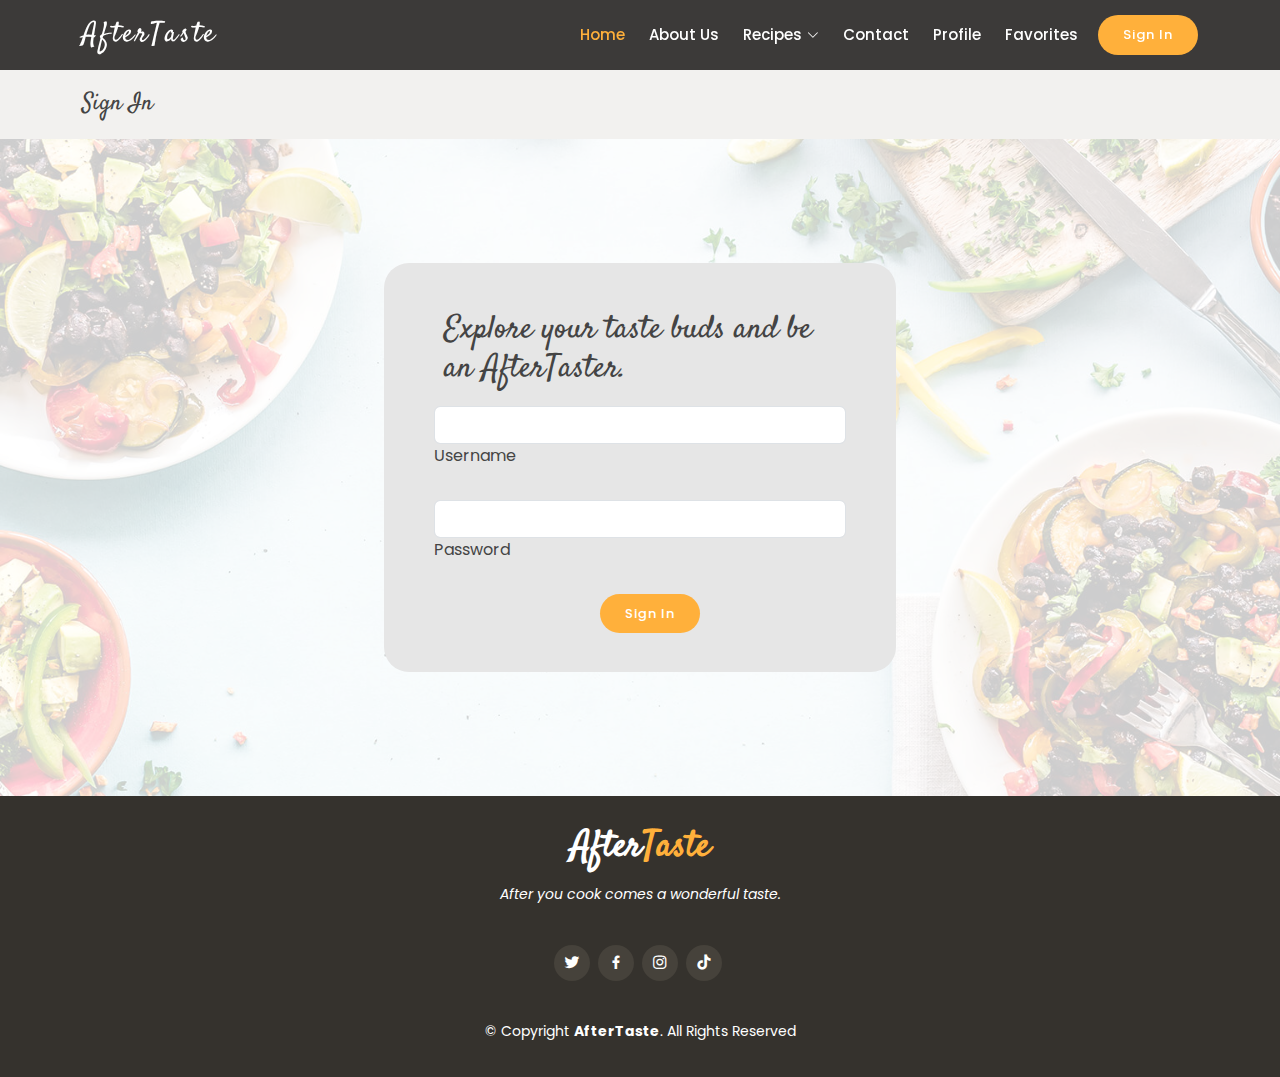
<file: SignIn.html>
<!DOCTYPE html>
<html lang="en">

<head>
  <meta charset="utf-8">
  <meta content="width=device-width, initial-scale=1.0" name="viewport">

  <title>Sign In</title>
  <meta content="" name="description">
  <meta content="" name="keywords">

  <!-- Favicons -->
  <link href="assets/img/favicon.png" rel="icon">
  <link href="assets/img/apple-touch-icon.png" rel="apple-touch-icon">

  <!-- Google Fonts -->
  <link
    href="https://fonts.googleapis.com/css?family=Poppins:300,300i,400,400i,600,600i,700,700i|Satisfy|Comic+Neue:300,300i,400,400i,700,700i"
    rel="stylesheet">

  <!-- Vendor CSS Files -->
  <link href="assets/vendor/animate.css/animate.min.css" rel="stylesheet">
  <link href="assets/vendor/bootstrap/css/bootstrap.min.css" rel="stylesheet">
  <link href="assets/vendor/bootstrap-icons/bootstrap-icons.css" rel="stylesheet">
  <link href="assets/vendor/boxicons/css/boxicons.min.css" rel="stylesheet">
  <link href="assets/vendor/glightbox/css/glightbox.min.css" rel="stylesheet">
  <link href="assets/vendor/swiper/swiper-bundle.min.css" rel="stylesheet">

  <!-- Template Main CSS File -->
  <link href="assets/css/style.css" rel="stylesheet">

  <!-- =======================================================
  * Template Name: Delicious
  * Updated: Jul 27 2023 with Bootstrap v5.3.1
  * Template URL: https://bootstrapmade.com/delicious-free-restaurant-bootstrap-theme/
  * Author: BootstrapMade.com
  * License: https://bootstrapmade.com/license/
  ======================================================== -->
</head>

<body>

  <!-- ======= Header ======= -->
  <header id="header" class="fixed-top d-flex align-items-center ">
    <div class="container-fluid container-xl d-flex align-items-center justify-content-between">

      <div class="logo me-auto">
        <h1><a href="index.html">AfterTaste</a></h1>
        <!-- Uncomment below if you prefer to use an image logo -->
        <!-- <a href="index.html"><img src="assets/img/logo.png" alt="" class="img-fluid"></a>-->
      </div>

      <nav id="navbar" class="navbar order-last order-lg-0">
        <ul>
          <li><a class="nav-link scrollto active" href="#hero">Home</a></li>

          <li><a class="nav-link scrollto" href="#aboutus">About Us</a></li>
          <li class="dropdown"><a href="#"><span>Recipes</span> <i class="bi bi-chevron-down"></i></a>
            <ul>
              <li><a href="#">Top Rated Recipes</a></li>
              <li><a href="#">Trending Recipes</a></li>
              <li><a href="#">Recipes Around The World</a></li>
            </ul>
          </li>
          <li><a class="nav-link scrollto" href="#contact">Contact</a></li>
          <li><a class="nav-link scrollto" href="#profile">Profile</a></li>
          <li><a class="nav-link scrollto" href="#fav">Favorites</a></li>
        </ul>
        <i class="bi bi-list mobile-nav-toggle"></i>
      </nav><!-- .navbar -->

      <a href="SignIn.html" class="book-a-table-btn scrollto">Sign In</a>

    </div>
  </header><!-- End Header -->

  <main id="main">

    <!-- ======= Breadcrumbs Section ======= -->
    <section class="breadcrumbs">
      <div class="container">

        <div class="d-flex justify-content-between align-items-center">
          <h2>Sign In</h2>
        </div>

      </div>
    </section><!-- End Breadcrumbs Section -->

    <section id="recipe" class="recipe">
      <div class="sign-up-container">
        <div class="container">
          <h2 class="h2-sign">
            Explore your taste buds and <span>be an AfterTaster.</span>
          </h2>
          <form>
            <!-- 2 column grid layout with text inputs for the first and last names -->

            <!-- Email input -->
            <div class="form-outline mb-4">
              <input type="email" id="form3Example3" class="form-control" />
              <label class="form-label" for="form3Example3">Username</label>
            </div>

            <!-- Password input -->
            <div class="form-outline mb-4">
              <input type="password" id="form3Example4" class="form-control" />
              <label class="form-label" for="form3Example4">Password</label>
            </div>



            <div class="text-center">

              <!-- Submit button -->
              <button type="submit" class="sign-up-button">Sign In</button>
            </div>


        </div>
        </form>
      </div>
    </section><!-- Top Recipe Section -->

  </main><!-- End #main -->

  <!-- ======= Footer ======= -->
  <footer id="footer">
    <div class="container">
      <h3>After<span style="color: #ffb03b;">Taste</span></h3>
      <p>After you cook comes a wonderful taste.</p>
      <div class="social-links">
        <a href="#" class="twitter"><i class="bx bxl-twitter"></i></a>
        <a href="#" class="facebook"><i class="bx bxl-facebook"></i></a>
        <a href="#" class="instagram"><i class="bx bxl-instagram"></i></a>
        <a href="#" class="google-plus"><i class="bx bxl-tiktok"></i></a>
      </div>
      <div class="copyright">
        &copy; Copyright <strong><span>AfterTaste</span></strong>. All Rights Reserved
      </div>

    </div>
  </footer><!-- End Footer -->

  <a href="#" class="back-to-top d-flex align-items-center justify-content-center"><i
      class="bi bi-arrow-up-short"></i></a>

  <!-- Vendor JS Files -->
  <script src="assets/vendor/bootstrap/js/bootstrap.bundle.min.js"></script>
  <script src="assets/vendor/glightbox/js/glightbox.min.js"></script>
  <script src="assets/vendor/isotope-layout/isotope.pkgd.min.js"></script>
  <script src="assets/vendor/swiper/swiper-bundle.min.js"></script>
  <script src="assets/vendor/php-email-form/validate.js"></script>

  <!-- Template Main JS File -->
  <script src="assets/js/main.js"></script>

</body>

</html>
</file>
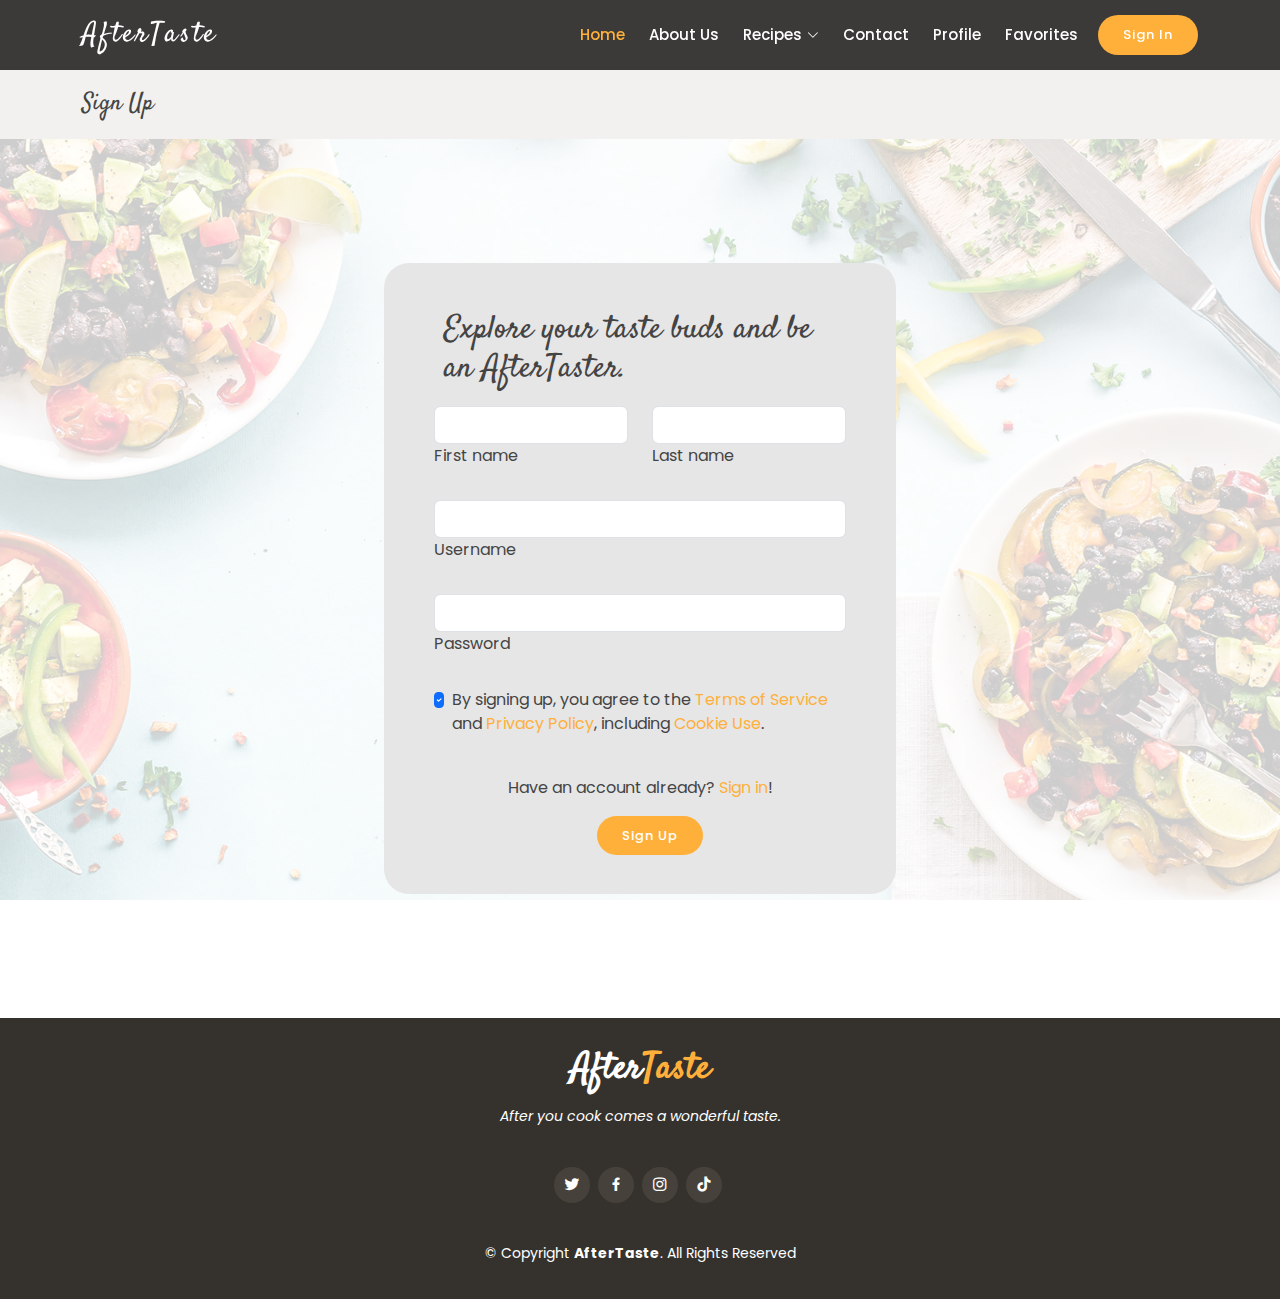
<file: SignUp.html>
<!DOCTYPE html>
<html lang="en">

<head>
  <meta charset="utf-8">
  <meta content="width=device-width, initial-scale=1.0" name="viewport">

  <title>Sign Up</title>
  <meta content="" name="description">
  <meta content="" name="keywords">

  <!-- Favicons -->
  <link href="assets/img/favicon.png" rel="icon">
  <link href="assets/img/apple-touch-icon.png" rel="apple-touch-icon">

  <!-- Google Fonts -->
  <link
    href="https://fonts.googleapis.com/css?family=Poppins:300,300i,400,400i,600,600i,700,700i|Satisfy|Comic+Neue:300,300i,400,400i,700,700i"
    rel="stylesheet">

  <!-- Vendor CSS Files -->
  <link href="assets/vendor/animate.css/animate.min.css" rel="stylesheet">
  <link href="assets/vendor/bootstrap/css/bootstrap.min.css" rel="stylesheet">
  <link href="assets/vendor/bootstrap-icons/bootstrap-icons.css" rel="stylesheet">
  <link href="assets/vendor/boxicons/css/boxicons.min.css" rel="stylesheet">
  <link href="assets/vendor/glightbox/css/glightbox.min.css" rel="stylesheet">
  <link href="assets/vendor/swiper/swiper-bundle.min.css" rel="stylesheet">

  <!-- Template Main CSS File -->
  <link href="assets/css/style.css" rel="stylesheet">

  <!-- =======================================================
  * Template Name: Delicious
  * Updated: Jul 27 2023 with Bootstrap v5.3.1
  * Template URL: https://bootstrapmade.com/delicious-free-restaurant-bootstrap-theme/
  * Author: BootstrapMade.com
  * License: https://bootstrapmade.com/license/
  ======================================================== -->
</head>

<body>

  <!-- ======= Header ======= -->
  <header id="header" class="fixed-top d-flex align-items-center ">
    <div class="container-fluid container-xl d-flex align-items-center justify-content-between">

      <div class="logo me-auto">
        <h1><a href="index.html">AfterTaste</a></h1>
        <!-- Uncomment below if you prefer to use an image logo -->
        <!-- <a href="index.html"><img src="assets/img/logo.png" alt="" class="img-fluid"></a>-->
      </div>

      <nav id="navbar" class="navbar order-last order-lg-0">
        <ul>
          <li><a class="nav-link scrollto active" href="#hero">Home</a></li>

          <li><a class="nav-link scrollto" href="#aboutus">About Us</a></li>
          <li class="dropdown"><a href="#"><span>Recipes</span> <i class="bi bi-chevron-down"></i></a>
            <ul>
              <li><a href="#">Top Rated Recipes</a></li>
              <li><a href="#">Trending Recipes</a></li>
              <li><a href="#">Recipes Around The World</a></li>
            </ul>
          </li>
          <li><a class="nav-link scrollto" href="#contact">Contact</a></li>
          <li><a class="nav-link scrollto" href="#profile">Profile</a></li>
          <li><a class="nav-link scrollto" href="#fav">Favorites</a></li>
        </ul>
        <i class="bi bi-list mobile-nav-toggle"></i>
      </nav><!-- .navbar -->

      <a href="SignIn.html" class="book-a-table-btn scrollto">Sign In</a>

    </div>
  </header><!-- End Header -->

  <main id="main">

    <!-- ======= Breadcrumbs Section ======= -->
    <section class="breadcrumbs">
      <div class="container">

        <div class="d-flex justify-content-between align-items-center">
          <h2>Sign Up</h2>
        </div>

      </div>
    </section><!-- End Breadcrumbs Section -->

    <section id="recipe" class="recipe">
      <div class="sign-up-container">
        <div class="container">
          <h2 class="h2-sign">
            Explore your taste buds and <span>be an AfterTaster.</span>
          </h2>
          <form>
            <!-- 2 column grid layout with text inputs for the first and last names -->
            <div class="row mb-4">
              <div class="col">
                <div class="form-outline">
                  <input type="text" id="form3Example1" class="form-control" />
                  <label class="form-label" for="form3Example1">First name</label>
                </div>
              </div>
              <div class="col">
                <div class="form-outline">
                  <input type="text" id="form3Example1" class="form-control" />
                  <label class="form-label" for="form3Example1">Last name</label>
                </div>
              </div>
            </div>

            <!-- Email input -->
            <div class="form-outline mb-4">
              <input type="email" id="form3Example3" class="form-control" />
              <label class="form-label" for="form3Example3">Username</label>
            </div>

            <!-- Password input -->
            <div class="form-outline mb-4">
              <input type="password" id="form3Example4" class="form-control" />
              <label class="form-label" for="form3Example4">Password</label>
            </div>

            <!-- Checkbox -->
            <div class="form-check d-flex justify-content-center mb-4">
              <input class="form-check-input me-2" type="checkbox" value="" id="form2Example33" checked />
              <p>
                By signing up, you agree to the <a href="#">Terms of Service</a> and <a href="#">Privacy
                  Policy</a>, including <a href="#">Cookie Use</a>.
              </p>
            </div>

            <div class="text-center">
              <p>Have an account already? <a href="SignIn.html"> Sign in</a>! </p>
              <!-- Submit button -->
              <button type="submit" class="sign-up-button">Sign Up</button>
            </div>


        </div>
        </form>
      </div>
    </section><!-- Top Recipe Section -->

  </main><!-- End #main -->

  <!-- ======= Footer ======= -->
  <footer id="footer">
    <div class="container">
      <h3>After<span style="color: #ffb03b;">Taste</span></h3>
      <p>After you cook comes a wonderful taste.</p>
      <div class="social-links">
        <a href="#" class="twitter"><i class="bx bxl-twitter"></i></a>
        <a href="#" class="facebook"><i class="bx bxl-facebook"></i></a>
        <a href="#" class="instagram"><i class="bx bxl-instagram"></i></a>
        <a href="#" class="google-plus"><i class="bx bxl-tiktok"></i></a>
      </div>
      <div class="copyright">
        &copy; Copyright <strong><span>AfterTaste</span></strong>. All Rights Reserved
      </div>

    </div>
  </footer><!-- End Footer -->

  <a href="#" class="back-to-top d-flex align-items-center justify-content-center"><i
      class="bi bi-arrow-up-short"></i></a>

  <!-- Vendor JS Files -->
  <script src="assets/vendor/bootstrap/js/bootstrap.bundle.min.js"></script>
  <script src="assets/vendor/glightbox/js/glightbox.min.js"></script>
  <script src="assets/vendor/isotope-layout/isotope.pkgd.min.js"></script>
  <script src="assets/vendor/swiper/swiper-bundle.min.js"></script>
  <script src="assets/vendor/php-email-form/validate.js"></script>

  <!-- Template Main JS File -->
  <script src="assets/js/main.js"></script>

</body>

</html>
</file>
<file: assets/css/style.css>
/**
* Template Name: Delicious
* Updated: Jul 27 2023 with Bootstrap v5.3.1
* Template URL: https://bootstrapmade.com/delicious-free-restaurant-bootstrap-theme/
* Author: BootstrapMade.com
* License: https://bootstrapmade.com/license/
*/

/*--------------------------------------------------------------
# General
--------------------------------------------------------------*/
body {
  font-family: "Poppins", sans-serif;
  color: #444444;
}

a {
  text-decoration: none;
  color: #ffb03b;
}

a:hover {
  color: #ffc56e;
  text-decoration: none;
}

h1,
h2,
h3,
h4,
h5,
h6 {
  font-family: "Satisfy", sans-serif;
}

/*--------------------------------------------------------------
# Back to top button
--------------------------------------------------------------*/
.back-to-top {
  position: fixed;
  visibility: hidden;
  opacity: 0;
  right: 15px;
  bottom: 15px;
  z-index: 996;
  background: #ffb03b;
  width: 40px;
  height: 40px;
  border-radius: 50px;
  transition: all 0.4s;
}

.back-to-top i {
  font-size: 28px;
  color: #fff;
  line-height: 0;
}

.back-to-top:hover {
  background: #ffc064;
  color: #fff;
}

.back-to-top.active {
  visibility: visible;
  opacity: 1;
}

/*--------------------------------------------------------------
# Top Bar
--------------------------------------------------------------*/
#topbar {
  padding: 0;
  font-size: 15px;
  height: 50px;
  transition: all 0.5s;
  background: rgba(26, 24, 22, 0.8);
  z-index: 996;
  color: rgba(255, 255, 255, 0.7);
}

#topbar.topbar-transparent {
  background: transparent;
}

#topbar.topbar-scrolled {
  top: -50px;
}

#topbar i {
  color: #ffb03b;
  line-height: 0;
}

#topbar i span {
  color: #fff;
  font-style: normal;
  padding-left: 5px;
}

/*--------------------------------------------------------------
# Header
--------------------------------------------------------------*/
#header {

  height: 70px;
  z-index: 997;
  transition: all 0.5s;
  padding: 10px 0;
  background: rgba(26, 24, 22, 0.85);
}

#header.header-transparent {
  background: transparent;
}

#header.header-scrolled {
  top: 0;
  background: rgba(26, 24, 22, 0.85);
}

#header .logo h1 {
  font-size: 28px;
  margin: 0;
  line-height: 1;
  font-weight: 400;
  letter-spacing: 3px;
}

#header .logo h1 a,
#header .logo h1 a:hover {
  color: #fff;
  text-decoration: none;
}

#header .logo img {
  padding: 0;
  margin: 0;
  max-height: 40px;
}

/*--------------------------------------------------------------
# Book a table button Menu
--------------------------------------------------------------*/
.book-a-table-btn {
  background: #ffb03b;
  color: #fff;
  border-radius: 50px;
  margin: 0 0 0 20px;
  padding: 10px 25px;
  font-size: 13px;
  font-weight: 500;
  letter-spacing: 1px;
  transition: 0.3s;
  white-space: nowrap;
}

.book-a-table-btn:hover {
  background: #ffa012;
  color: #fff;
}

@media (max-width: 992px) {
  .book-a-table-btn {
    margin: 0 15px 0 0;
    padding: 8px 20px;
    letter-spacing: 1px;
  }
}

/*--------------------------------------------------------------
# Navigation Menu
--------------------------------------------------------------*/
/**
* Desktop Navigation 
*/
.navbar {
  padding: 0;
}

.navbar ul {
  margin: 0;
  padding: 0;
  display: flex;
  list-style: none;
  align-items: center;
}

.navbar li {
  position: relative;
}

.navbar a,
.navbar a:focus {
  display: flex;
  align-items: center;
  justify-content: space-between;
  padding: 10px 0 10px 24px;
  font-size: 15px;
  font-weight: 500;
  color: white;
  white-space: nowrap;
  transition: 0.3s;
}

.navbar a i,
.navbar a:focus i {
  font-size: 12px;
  line-height: 0;
  margin-left: 5px;
}

.navbar a:hover,
.navbar .active,
.navbar .active:focus,
.navbar li:hover>a {
  color: #ffb03b;
}

.navbar .dropdown ul {
  display: block;
  position: absolute;
  left: 24px;
  top: calc(100% + 30px);
  margin: 0;
  padding: 10px 0;
  z-index: 99;
  opacity: 0;
  visibility: hidden;
  background: #fff;
  box-shadow: 0px 0px 30px rgba(127, 137, 161, 0.25);
  transition: 0.3s;
  border-radius: 4px;
}

.navbar .dropdown ul li {
  min-width: 200px;
}

.navbar .dropdown ul a {
  padding: 10px 20px;
  font-size: 14px;
  font-weight: 400;
  color: #433f39;
}

.navbar .dropdown ul a i {
  font-size: 12px;
}

.navbar .dropdown ul a:hover,
.navbar .dropdown ul .active:hover,
.navbar .dropdown ul li:hover>a {
  color: #ffb03b;
}

.navbar .dropdown:hover>ul {
  opacity: 1;
  top: 100%;
  visibility: visible;
}

.navbar .dropdown .dropdown ul {
  top: 0;
  left: calc(100% - 30px);
  visibility: hidden;
}

.navbar .dropdown .dropdown:hover>ul {
  opacity: 1;
  top: 0;
  left: 100%;
  visibility: visible;
}

@media (max-width: 1366px) {
  .navbar .dropdown .dropdown ul {
    left: -90%;
  }

  .navbar .dropdown .dropdown:hover>ul {
    left: -100%;
  }
}

/**
* Mobile Navigation 
*/
.mobile-nav-toggle {
  color: #fff;
  font-size: 28px;
  cursor: pointer;
  display: none;
  line-height: 0;
  transition: 0.5s;
}

@media (max-width: 991px) {
  .mobile-nav-toggle {
    display: block;
  }

  .navbar ul {
    display: none;
  }
}

.navbar-mobile {
  position: fixed;
  overflow: hidden;
  top: 0;
  right: 0;
  left: 0;
  bottom: 0;
  background: rgba(39, 37, 34, 0.9);
  transition: 0.3s;
  z-index: 0;
}

.navbar-mobile .mobile-nav-toggle {
  position: absolute;
  top: 15px;
  right: 15px;
}

.navbar-mobile ul {
  display: block;
  position: absolute;
  top: 55px;
  right: 15px;
  bottom: 15px;
  left: 15px;
  padding: 10px 0;
  border-radius: 8px;
  background-color: #fff;
  overflow-y: auto;
  transition: 0.3s;
}

.navbar-mobile a,
.navbar-mobile a:focus {
  padding: 10px 20px;
  font-size: 15px;
  color: #433f39;
}

.navbar-mobile a:hover,
.navbar-mobile .active,
.navbar-mobile li:hover>a {
  color: #ffb03b;
}

.navbar-mobile .getstarted,
.navbar-mobile .getstarted:focus {
  margin: 15px;
}

.navbar-mobile .dropdown ul {
  position: static;
  display: none;
  margin: 10px 20px;
  padding: 10px 0;
  z-index: 99;
  opacity: 1;
  visibility: visible;
  background: #fff;
  box-shadow: 0px 0px 30px rgba(127, 137, 161, 0.25);
}

.navbar-mobile .dropdown ul li {
  min-width: 200px;
}

.navbar-mobile .dropdown ul a {
  padding: 10px 20px;
}

.navbar-mobile .dropdown ul a i {
  font-size: 12px;
}

.navbar-mobile .dropdown ul a:hover,
.navbar-mobile .dropdown ul .active:hover,
.navbar-mobile .dropdown ul li:hover>a {
  color: #ffb03b;
}

.navbar-mobile .dropdown>.dropdown-active {
  display: block;
}

/*--------------------------------------------------------------
# Hero Section
--------------------------------------------------------------*/
#hero {
  width: 100%;
  height: 100vh;
  background-color: rgba(39, 37, 34, 0.8);
  overflow: hidden;
  padding: 0;
}

#hero .carousel-item {
  width: 100%;
  height: 100vh;
  background-size: cover;
  background-position: center;
  background-repeat: no-repeat;
}

#hero .carousel-item::before {
  content: "";
  background-color: rgba(12, 11, 10, 0.5);
  position: absolute;
  top: 0;
  right: 0;
  left: 0;
  bottom: 0;
}

#hero .carousel-container {
  display: flex;
  justify-content: center;
  align-items: center;
  position: absolute;
  bottom: 0;
  top: 0;
  left: 0;
  right: 0;
}

#hero .carousel-content {
  text-align: center;
}

#hero h2 {
  color: #fff;
  margin-bottom: 30px;
  font-size: 48px;
  font-weight: 700;
}

#hero h2 span {
  color: #ffb03b;
}

#hero p {
  width: 80%;
  animation-delay: 0.4s;
  margin: 0 auto 30px auto;
  color: #fff;
}

#hero .carousel-inner .carousel-item {
  transition-property: opacity;
  background-position: center top;
}

#hero .carousel-inner .carousel-item,
#hero .carousel-inner .active.carousel-item-start,
#hero .carousel-inner .active.carousel-item-end {
  opacity: 0;
}

#hero .carousel-inner .active,
#hero .carousel-inner .carousel-item-next.carousel-item-start,
#hero .carousel-inner .carousel-item-prev.carousel-item-end {
  opacity: 1;
  transition: 0.5s;
}

#hero .carousel-inner .carousel-item-next,
#hero .carousel-inner .carousel-item-prev,
#hero .carousel-inner .active.carousel-item-start,
#hero .carousel-inner .active.carousel-item-end {
  left: 0;
  transform: translate3d(0, 0, 0);
}

#hero .carousel-control-next-icon,
#hero .carousel-control-prev-icon {
  background: none;
  font-size: 30px;
  line-height: 0;
  width: auto;
  height: auto;
  background: rgba(255, 255, 255, 0.2);
  border-radius: 50px;
  transition: 0.3s;
  color: rgba(255, 255, 255, 0.5);
  width: 54px;
  height: 54px;
  display: flex;
  align-items: center;
  justify-content: center;
}

#hero .carousel-control-next-icon:hover,
#hero .carousel-control-prev-icon:hover {
  background: rgba(255, 255, 255, 0.3);
  color: rgba(255, 255, 255, 0.8);
}

#hero .carousel-indicators li {
  cursor: pointer;
  list-style-type: none;
}

#hero .btn-menu,
#hero .btn-book {
  font-weight: 600;
  font-size: 13px;
  letter-spacing: 1px;
  text-transform: uppercase;
  display: inline-block;
  padding: 12px 30px;
  border-radius: 50px;
  transition: 0.5s;
  line-height: 1;
  margin: 0 10px;
  animation-delay: 0.8s;
  color: #fff;
  border: 2px solid #ffb03b;
}

#hero .btn-menu:hover,
#hero .btn-book:hover {
  background: #ffb03b;
  color: #fff;
}

@media (max-width: 768px) {
  #hero h2 {
    font-size: 28px;
  }
}

@media (min-width: 1024px) {
  #hero p {
    width: 50%;
  }

  #hero .carousel-control-prev,
  #hero .carousel-control-next {
    width: 5%;
  }
}

/*--------------------------------------------------------------
# Sections General
--------------------------------------------------------------*/
section {
  padding: 60px 0;
}

.section-bg {
  background-color: white;
}

.section-title {
  text-align: center;
  padding-bottom: 30px;
}

.section-title h2 {
  margin: 15px 0 0 0;
  font-size: 32px;
  font-weight: 700;
  color: #5f5950;
}

.section-title h2 span {
  color: #ffb03b;
}

.section-title p {
  margin: 15px auto 0 auto;
  font-weight: 300;
}

@media (min-width: 1024px) {
  .section-title p {
    width: 50%;
  }
}

/*--------------------------------------------------------------
# Breadcrumbs
--------------------------------------------------------------*/
.breadcrumbs {
  padding: 20px 0;
  background-color: #f2f1ef;
  min-height: 40px;
  margin-top: 70px;
}

@media (max-width: 992px) {
  .breadcrumbs {
    margin-top: 70px;
  }
}

.breadcrumbs h2 {
  font-size: 24px;
  font-weight: 300;
  margin: 0;
}

@media (max-width: 992px) {
  .breadcrumbs h2 {
    margin: 0 0 10px 0;
  }
}

.breadcrumbs ol {
  display: flex;
  flex-wrap: wrap;
  list-style: none;
  padding: 0;
  margin: 0;
  font-size: 14px;
}

.breadcrumbs ol li+li {
  padding-left: 10px;
}

.breadcrumbs ol li+li::before {
  display: inline-block;
  padding-right: 10px;
  color: #6c757d;
  content: "/";
}

@media (max-width: 768px) {
  .breadcrumbs .d-flex {
    display: block !important;
  }

  .breadcrumbs ol {
    display: block;
  }

  .breadcrumbs ol li {
    display: inline-block;
  }
}

/*--------------------------------------------------------------
# About
--------------------------------------------------------------*/
.about {
  background: #fffaf3;
}

.about .content {
  padding: 0 80px;
}

.about .content h3 {
  font-weight: 400;
  font-size: 34px;
  color: #5f5950;
}

.about .content h4 {
  font-size: 20px;
  font-weight: 700;
  margin-top: 5px;
}

.about .content p {
  font-size: 15px;
  color: #848484;
}

.about .content ul {
  list-style: none;
  padding: 0;
}

.about .content ul li+li {
  margin-top: 15px;
}

.about .content ul li {
  position: relative;
  padding-left: 26px;
}

.about .content ul i {
  font-size: 20px;
  color: #ffb03b;
  position: absolute;
  left: 0;
  top: 2px;
}

.about .content p:last-child {
  margin-bottom: 0;
}

.about .video-box {
  background-size: cover;
  background-repeat: no-repeat;
  background-position: center center;
  min-height: 400px;
  position: relative;
}

.about .play-btn {
  width: 94px;
  height: 94px;
  background: radial-gradient(#ffb03b 50%, rgba(255, 176, 59, 0.4) 52%);
  border-radius: 50%;
  display: block;
  position: absolute;
  left: calc(50% - 47px);
  top: calc(50% - 47px);
  overflow: hidden;
}

.about .play-btn::after {
  content: "";
  position: absolute;
  left: 50%;
  top: 50%;
  transform: translateX(-40%) translateY(-50%);
  width: 0;
  height: 0;
  border-top: 10px solid transparent;
  border-bottom: 10px solid transparent;
  border-left: 15px solid #fff;
  z-index: 100;
  transition: all 400ms cubic-bezier(0.55, 0.055, 0.675, 0.19);
}

.about .play-btn::before {
  content: "";
  position: absolute;
  width: 120px;
  height: 120px;
  animation-delay: 0s;
  animation: pulsate-btn 2s;
  animation-direction: forwards;
  animation-iteration-count: infinite;
  animation-timing-function: steps;
  opacity: 1;
  border-radius: 50%;
  border: 5px solid rgba(255, 176, 59, 0.7);
  top: -15%;
  left: -15%;
  background: rgba(198, 16, 0, 0);
}

.about .play-btn:hover::after {
  border-left: 15px solid #ffb03b;
  transform: scale(20);
}

.about .play-btn:hover::before {
  content: "";
  position: absolute;
  left: 50%;
  top: 50%;
  transform: translateX(-40%) translateY(-50%);
  width: 0;
  height: 0;
  border: none;
  border-top: 10px solid transparent;
  border-bottom: 10px solid transparent;
  border-left: 15px solid #fff;
  z-index: 200;
  animation: none;
  border-radius: 0;
}

@media (max-width: 1024px) {

  .about .content,
  .about .accordion-list {
    padding-left: 0;
    padding-right: 0;
  }
}

@media (max-width: 992px) {
  .about .content {
    padding-top: 30px;
  }

  .about .accordion-list {
    padding-bottom: 30px;
  }
}

@keyframes pulsate-btn {
  0% {
    transform: scale(0.6, 0.6);
    opacity: 1;
  }

  100% {
    transform: scale(1, 1);
    opacity: 0;
  }
}

/*--------------------------------------------------------------
# Whu Us
--------------------------------------------------------------*/
.why-us .box {
  padding: 50px 30px;
  box-shadow: 0px 2px 15px rgba(0, 0, 0, 0.1);
  transition: all ease-in-out 0.3s;
  height: 100%;
}

.why-us .box span {
  display: block;
  font-size: 28px;
  font-weight: 700;
  color: #ffcf88;
}

.why-us .box h4 {
  font-size: 24px;
  font-weight: 600;
  padding: 0;
  margin: 20px 0;
  color: #6c665c;
}

.why-us .box p {
  color: #aaaaaa;
  font-size: 15px;
  margin: 0;
  padding: 0;
}

.why-us .box:hover {
  background: #ffb03b;
  padding: 30px 30px 70px 30px;
  box-shadow: 10px 15px 30px rgba(0, 0, 0, 0.18);
}

.why-us .box:hover span,
.why-us .box:hover h4,
.why-us .box:hover p {
  color: #fff;
}

/*--------------------------------------------------------------
# Menu Section
--------------------------------------------------------------*/
.menu #menu-flters {
  padding: 0;
  margin: 0 auto 0 auto;
  list-style: none;
  text-align: center;
  border-radius: 50px;
}

.menu #menu-flters li {
  cursor: pointer;
  display: inline-block;
  padding: 8px 16px 10px 16px;
  font-size: 14px;
  font-weight: 500;
  line-height: 1;
  color: #444444;
  margin: 0 3px 10px 3px;
  transition: all ease-in-out 0.3s;
  background: #fff;
  border: 2px solid #ffb03b;
  border-radius: 50px;
}

.menu #menu-flters li:hover,
.menu #menu-flters li.filter-active {
  color: #fff;
  background: #ffb03b;
}

.menu #menu-flters li:last-child {
  margin-right: 0;
}

.menu .menu-content {
  margin-top: 30px;
  overflow: hidden;
  display: flex;
  justify-content: space-between;
  position: relative;
}

.menu .menu-content::after {
  content: "......................................................................" "...................................................................." "....................................................................";
  position: absolute;
  left: 20px;
  right: 0;
  top: -4px;
  z-index: 1;
  color: #dad8d4;
  font-family: Arial, "Helvetica Neue", Helvetica, sans-serif;
}

.menu .menu-content a {
  padding-right: 10px;
  background: #fff;
  position: relative;
  z-index: 3;
  font-weight: 700;
  color: #ff9b08;
}

.menu .menu-content span {
  background: #fff;
  position: relative;
  z-index: 3;
  padding: 0 10px;
  font-weight: 600;
}

.menu .menu-ingredients {
  font-style: italic;
  font-size: 14px;
  font-family: "Comic Neue", sans-serif;
  color: #948c81;
}

/*--------------------------------------------------------------
# Specials
--------------------------------------------------------------*/
.specials {
  overflow: hidden;
}

.specials .nav-tabs {
  border: 0;
}

.specials .nav-link {
  border: 0;
  padding: 12px 15px 12px 0;
  transition: 0.3s;
  color: #433f39;
  border-radius: 0;
  border-right: 2px solid #e8e7e4;
  font-weight: 600;
  font-size: 15px;
}

.specials .nav-link:hover {
  color: #ffb03b;
}

.specials .nav-link.active {
  color: #ffb03b;
  border-color: #ffb03b;
}

.specials .tab-pane.active {
  animation: fadeIn 0.5s ease-out;
}

.specials .details h3 {
  font-size: 26px;
  font-weight: 600;
  margin-bottom: 20px;
  color: #433f39;
}

.specials .details p {
  color: #777777;
}

.specials .details p:last-child {
  margin-bottom: 0;
}

@media (max-width: 992px) {
  .specials .nav-link {
    border: 0;
    padding: 15px;
  }

  .specials .nav-link.active {
    color: #fff;
    background: #ffb03b;
  }
}

/*--------------------------------------------------------------
# Events
--------------------------------------------------------------*/
.events {
  background: url(../img/events-bg.jpg) center center no-repeat;
  background-size: cover;
  position: relative;
}

.events::before {
  content: "";
  background-color: rgba(12, 11, 10, 0.8);
  position: absolute;
  top: 0;
  right: 0;
  left: 0;
  bottom: 0;
}

.events .section-title h2 {
  color: #fff;
}

.events .container {
  position: relative;
}

@media (min-width: 1024px) {
  .events {
    background-attachment: fixed;
  }
}

.events .events-carousel {
  background: rgba(255, 255, 255, 0.08);
  padding: 30px;
}

.events .event-item {
  color: #fff;
}

.events .event-item h3 {
  font-weight: 600;
  font-size: 26px;
  color: #ffb03b;
}

.events .event-item .price {
  font-size: 26px;
  font-family: "Poppins", sans-serif;
  font-weight: 700;
  margin-bottom: 15px;
}

.events .event-item .price span {
  border-bottom: 2px solid #ffb03b;
}

.events .event-item ul {
  list-style: none;
  padding: 0;
}

.events .event-item ul li {
  padding-bottom: 10px;
}

.events .event-item ul i {
  font-size: 20px;
  padding-right: 4px;
  color: #ffb03b;
}

.events .event-item p:last-child {
  margin-bottom: 0;
}

.events .swiper-pagination {
  margin-top: 20px;
  position: relative;
}

.events .swiper-pagination .swiper-pagination-bullet {
  width: 12px;
  height: 12px;
  background-color: rgba(255, 255, 255, 0.5);
  opacity: 1;
}

.events .swiper-pagination .swiper-pagination-bullet-active {
  background-color: #ffb03b;
}

/*--------------------------------------------------------------
# Book A Table
--------------------------------------------------------------*/
.book-a-table .php-email-form {
  width: 100%;
  box-shadow: 0 0 24px 0 rgba(0, 0, 0, 0.12);
  padding: 30px;
  background: #fff;
}

.book-a-table .php-email-form .form-group {
  padding-bottom: 8px;
}

.book-a-table .php-email-form .validate {
  display: none;
  color: red;
  margin: 0 0 15px 0;
  font-weight: 400;
  font-size: 13px;
}

.book-a-table .php-email-form .error-message {
  display: none;
  color: #fff;
  background: #ed3c0d;
  text-align: left;
  padding: 15px;
  font-weight: 600;
}

.book-a-table .php-email-form .error-message br+br {
  margin-top: 25px;
}

.book-a-table .php-email-form .sent-message {
  display: none;
  color: #fff;
  background: #18d26e;
  text-align: center;
  padding: 15px;
  font-weight: 600;
}

.book-a-table .php-email-form .loading {
  display: none;
  background: #fff;
  text-align: center;
  padding: 15px;
}

.book-a-table .php-email-form .loading:before {
  content: "";
  display: inline-block;
  border-radius: 50%;
  width: 24px;
  height: 24px;
  margin: 0 10px -6px 0;
  border: 3px solid #18d26e;
  border-top-color: #eee;
  animation: animate-loading 1s linear infinite;
}

.book-a-table .php-email-form input,
.book-a-table .php-email-form textarea {
  border-radius: 0;
  box-shadow: none;
  font-size: 14px;
}

.book-a-table .php-email-form input {
  height: 44px;
}

.book-a-table .php-email-form textarea {
  padding: 10px 12px;
}

.book-a-table .php-email-form button[type=submit] {
  background: #ffb03b;
  border: 0;
  padding: 10px 24px;
  color: #fff;
  transition: 0.4s;
  border-radius: 50px;
}

.book-a-table .php-email-form button[type=submit]:hover {
  background: #ffa012;
}

/*--------------------------------------------------------------
# Gallery
--------------------------------------------------------------*/
.gallery {
  padding-bottom: 0;
}

.gallery .gallery-item {
  overflow: hidden;
  border-right: 3px solid #fff;
  border-bottom: 3px solid #fff;
}

.gallery .gallery-item img {
  transition: all ease-in-out 0.4s;
}

.gallery .gallery-item:hover img {
  transform: scale(1.1);
}

/*--------------------------------------------------------------
# Recipe
--------------------------------------------------------------*/
.recipe {
  background: url("../img/chefs-bg.jpg") center center no-repeat;
  background-size: cover;
  padding: 60px 0;
  position: relative;
}

.recipe::before {
  content: "";
  position: absolute;
  left: 0;
  right: 0;
  top: 0;
  bottom: 0;
  background: rgba(255, 255, 255, 0.8);
  z-index: 9;
}

.recipe .container {
  position: relative;
  z-index: 10;
}

.recipe .member {
  text-align: center;
  margin-bottom: 80px;
  position: relative;
}

.recipe .member .pic {
  overflow: hidden;
  max-width: 400px;
  max-height: 180px;
}

.recipe .member .pic:hover {
  transition-duration: .3s;
  background-color: #C37500;
  opacity: .7 !important;
}

.recipe .member .member-info {
  position: absolute;
  bottom: -80px;
  left: 20px;
  right: 20px;
  background: #fff;
  padding: 20px 0;
  color: #433f39;
  box-shadow: 0px 2px 15px rgba(0, 0, 0, 0.1);
  overflow: hidden;
  transition: max-height 0.5s ease-in-out;
}

.recipe .member h4 {
  font-weight: 500;
  margin-bottom: 10px;
  font-size: 16px;
  color: #6c665c;
  position: relative;
  padding-bottom: 10px;
  font-family: "Poppins", sans-serif;
}

.recipe .member h4::after {
  content: "";
  position: absolute;
  display: block;
  width: 50px;
  height: 1px;
  background: #ffcf88;
  bottom: 0;
  left: calc(50% - 25px);
}

.recipe .member span {
  font-style: italic;
  display: block;
  font-size: 13px;
}

.recipe .member .social {
  margin-top: 15px;
}

.recipe .member .social a {
  transition: color 0.3s;
  color: #7a7368;
}

.recipe .member .social a:hover {
  color: #ffb03b;
}

.recipe .member .social i {
  font-size: 16px;
  margin: 0 2px;
}

@media (max-width: 992px) {
  .recipe .member {
    margin-bottom: 110px;
  }
}

@media (min-width: 1024px) {
  .recipe {
    background-attachment: fixed;
  }
}

/*--------------------------------------------------------------
# Testimonials
--------------------------------------------------------------*/
.testimonials {
  padding: 80px 0;
  background: url("../img/testimonials-bg.jpg") no-repeat;
  background-position: center center;
  background-size: cover;
  position: relative;
}

.testimonials::before {
  content: "";
  position: absolute;
  left: 0;
  right: 0;
  top: 0;
  bottom: 0;
  background: rgba(12, 11, 10, 0.7);
}

.testimonials .section-header {
  margin-bottom: 40px;
}

.testimonials .testimonials-carousel,
.testimonials .testimonials-slider {
  overflow: hidden;
}

.testimonials .testimonial-item {
  text-align: center;
  color: #fff;
}

.testimonials .testimonial-item .testimonial-img {
  width: 100px;
  border-radius: 50%;
  border: 6px solid rgba(255, 255, 255, 0.15);
  margin: 0 auto;
}

.testimonials .testimonial-item h3 {
  font-size: 20px;
  font-weight: bold;
  margin: 10px 0 5px 0;
  color: #fff;
  font-family: "Poppins", sans-serif;
}

.testimonials .testimonial-item h4 {
  font-size: 14px;
  color: #ddd;
  margin: 0 0 15px 0;
  font-family: "Comic Neue", sans-serif;
}

.testimonials .testimonial-item .stars {
  color: #ffb03b;
  margin-bottom: 10px;
}

.testimonials .testimonial-item .quote-icon-left,
.testimonials .testimonial-item .quote-icon-right {
  color: rgba(255, 255, 255, 0.4);
  font-size: 26px;
}

.testimonials .testimonial-item .quote-icon-left {
  display: inline-block;
  left: -5px;
  position: relative;
}

.testimonials .testimonial-item .quote-icon-right {
  display: inline-block;
  right: -5px;
  position: relative;
  top: 10px;
}

.testimonials .testimonial-item p {
  font-style: italic;
  margin: 0 auto 15px auto;
  color: #eee;
}

.testimonials .swiper-pagination {
  margin-top: 20px;
  position: relative;
}

.testimonials .swiper-pagination .swiper-pagination-bullet {
  width: 12px;
  height: 12px;
  background-color: rgba(255, 255, 255, 0.5);
  opacity: 1;
}

.testimonials .swiper-pagination .swiper-pagination-bullet-active {
  background-color: #ffb03b;
}

@media (min-width: 992px) {
  .testimonials .testimonial-item p {
    width: 80%;
  }
}

/*--------------------------------------------------------------
# Contact
--------------------------------------------------------------*/
.contact .info-wrap {
  box-shadow: 0px 2px 15px rgba(0, 0, 0, 0.1);
  padding: 30px;
}

.contact .info {
  background: #fff;
}

.contact .info i {
  font-size: 20px;
  color: #ffb03b;
  float: left;
  width: 44px;
  height: 44px;
  background: #fff6e8;
  display: flex;
  justify-content: center;
  align-items: center;
  border-radius: 50px;
  transition: all 0.3s ease-in-out;
}

.contact .info h4 {
  padding: 0 0 0 60px;
  font-size: 18px;
  font-weight: 600;
  margin-bottom: 5px;
  color: #433f39;
  font-family: "Poppins", sans-serif;
}

.contact .info p {
  padding: 0 0 0 60px;
  margin-bottom: 0;
  font-size: 14px;
  color: #7a7368;
}

.contact .info:hover i {
  background: #ffb03b;
  color: #fff;
}

.contact .php-email-form {
  width: 100%;
  box-shadow: 0 0 24px 0 rgba(0, 0, 0, 0.12);
  padding: 30px;
  background: #fff;
}

.contact .php-email-form .form-group {
  padding-bottom: 8px;
}

.contact .php-email-form .error-message {
  display: none;
  color: #fff;
  background: #ed3c0d;
  text-align: center;
  padding: 15px;
  font-weight: 600;
}

.contact .php-email-form .sent-message {
  display: none;
  color: #fff;
  background: #18d26e;
  text-align: center;
  padding: 15px;
  font-weight: 600;
}

.contact .php-email-form .loading {
  display: none;
  background: #fff;
  text-align: center;
  padding: 15px;
}

.contact .php-email-form .loading:before {
  content: "";
  display: inline-block;
  border-radius: 50%;
  width: 24px;
  height: 24px;
  margin: 0 10px -6px 0;
  border: 3px solid #18d26e;
  border-top-color: #eee;
  animation: animate-loading 1s linear infinite;
}

.contact .php-email-form input,
.contact .php-email-form textarea {
  border-radius: 0;
  box-shadow: none;
  font-size: 14px;
}

.contact .php-email-form input {
  height: 44px;
}

.contact .php-email-form textarea {
  padding: 10px 12px;
}

.contact .php-email-form button[type=submit] {
  background: #ffb03b;
  border: 0;
  padding: 10px 24px;
  color: #fff;
  transition: 0.4s;
  border-radius: 50px;
}

.contact .php-email-form button[type=submit]:hover {
  background: #ffa012;
}

@keyframes animate-loading {
  0% {
    transform: rotate(0deg);
  }

  100% {
    transform: rotate(360deg);
  }
}

/*--------------------------------------------------------------
# Footer
--------------------------------------------------------------*/
#footer {
  background: #35322d;
  color: #fff;
  font-size: 14px;
  text-align: center;
  padding: 30px 0;
}

#footer h3 {
  font-size: 36px;
  font-weight: 700;
  color: #ffffff;
  position: relative;
  padding: 0;
  margin: 0 0 15px 0;
}

#footer p {
  font-size: 15;
  font-style: italic;
  padding: 0;
  margin: 0 0 40px 0;
}

#footer .social-links {
  margin: 0 0 40px 0;
}

#footer .social-links a {
  font-size: 18px;
  display: inline-block;
  background: #46423b;
  color: #fff;
  line-height: 1;
  padding: 8px 0;
  margin-right: 4px;
  border-radius: 50%;
  text-align: center;
  width: 36px;
  height: 36px;
  transition: 0.3s;
}

#footer .social-links a:hover {
  background: #ffb03b;
}

#footer .copyright {
  margin: 0 0 5px 0;
}

#footer .credits {
  font-size: 13px;
}

.sign-up-container {
  background-color: gray;
  padding: 3%;
  margin-top: 5%;
  margin-bottom: 5%;
  margin-right: 30%;
  margin-left: 30%;
  align-content: center;
  border-radius: 25px
}

.sign-up-button {
  background: #ffb03b;
  color: #fff;
  border-radius: 50px;
  margin: 0 0 0 20px;
  padding: 10px 25px;
  font-size: 13px;
  font-weight: 500;
  letter-spacing: 1px;
  transition: 0.3s;
  white-space: nowrap;
  align-content: center;
  border: none;
}

.sign-up-button:hover {
  background: #ffa012;
  color: #fff;
}

@media (max-width: 992px) {
  .sign-up-button {
    margin: 0 15px 0 0;
    padding: 8px 20px;
    letter-spacing: 1px;
  }
}

.h2-sign {
  padding: 10px;
}

/*--------------------------------------------------------------
# Chefs
--------------------------------------------------------------*/
.chefs {
  background: url("../img/chefs-bg.jpg") center center no-repeat;
  background-size: cover;
  padding: 60px 0;
  position: relative;
}

.chefs::before {
  content: "";
  position: absolute;
  left: 0;
  right: 0;
  top: 0;
  bottom: 0;
  background: rgba(255, 255, 255, 0.8);
  z-index: 9;
}

.chefs .container {
  position: relative;
  z-index: 10;
}

.chefs .member {
  text-align: center;
  margin-bottom: 80px;
  position: relative;
}

.chefs .member .pic {
  overflow: hidden;
}

.chefs .member .member-info {
  position: relative;
  background: #fff;
  padding: 20px 15px 20px 15px;
  color: #433f39;
  box-shadow: 0px 2px 15px rgba(0, 0, 0, 0.1);
  overflow: hidden;
  transition: max-height 0.5s ease-in-out;
}

.chefs .member h4 {
  font-weight: 500;
  margin-bottom: 10px;
  font-size: 16px;
  color: #6c665c;
  position: relative;
  padding-bottom: 10px;
  font-family: "Poppins", sans-serif;
}

.chefs .member h4::after {
  content: "";
  position: absolute;
  display: block;
  width: 50px;
  height: 1px;
  background: #ffcf88;
  bottom: 0;
  left: calc(50% - 25px);
}

.chefs .member span {
  font-style: italic;
  display: block;
  font-size: 13px;
}

.chefs .member .social {
  margin-top: 15px;
}

.chefs .member .social a {
  transition: color 0.3s;
  color: #7a7368;
}

.chefs .member .social a:hover {
  color: #ffb03b;
}

.chefs .member .social i {
  font-size: 16px;
  margin: 0 2px;
}

@media (max-width: 992px) {
  .chefs .member {
    margin-bottom: 110px;
  }
}

@media (min-width: 1024px) {
  .chefs {
    background-attachment: fixed;
  }
}
</file>
